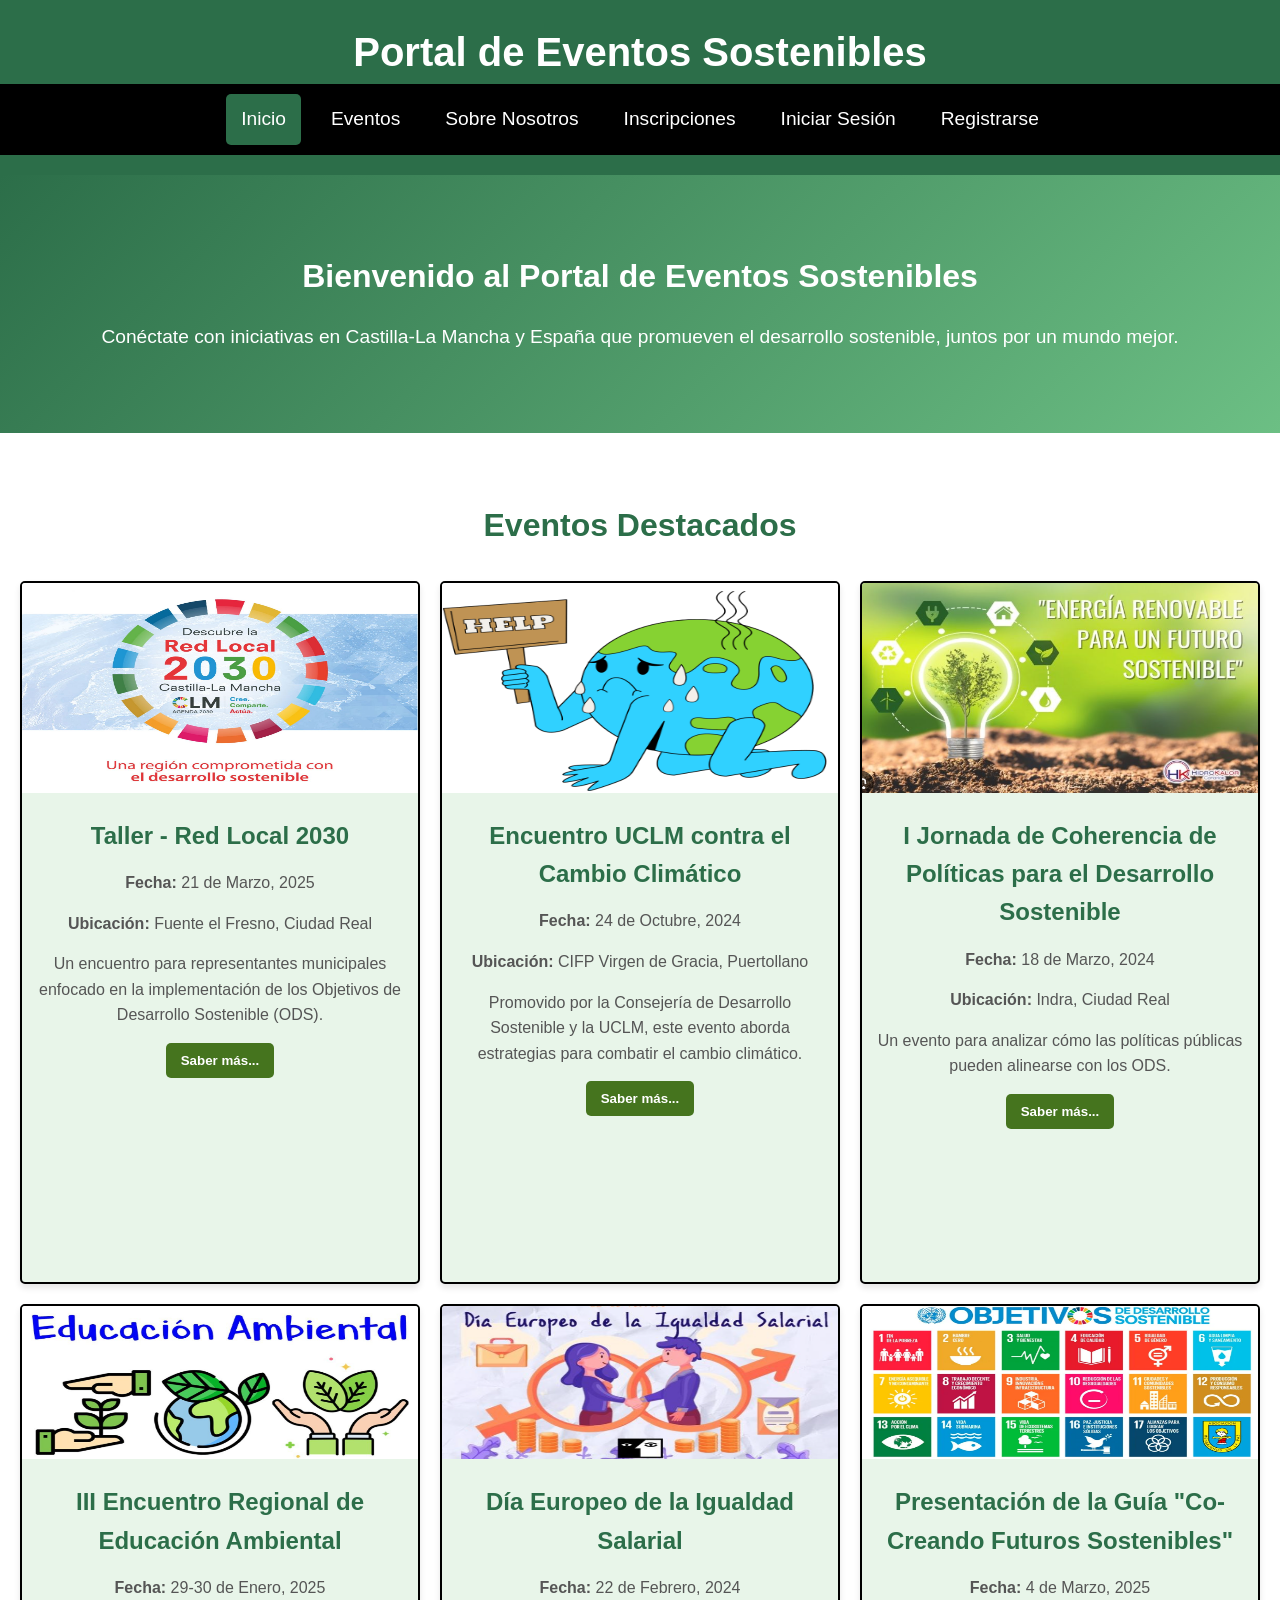
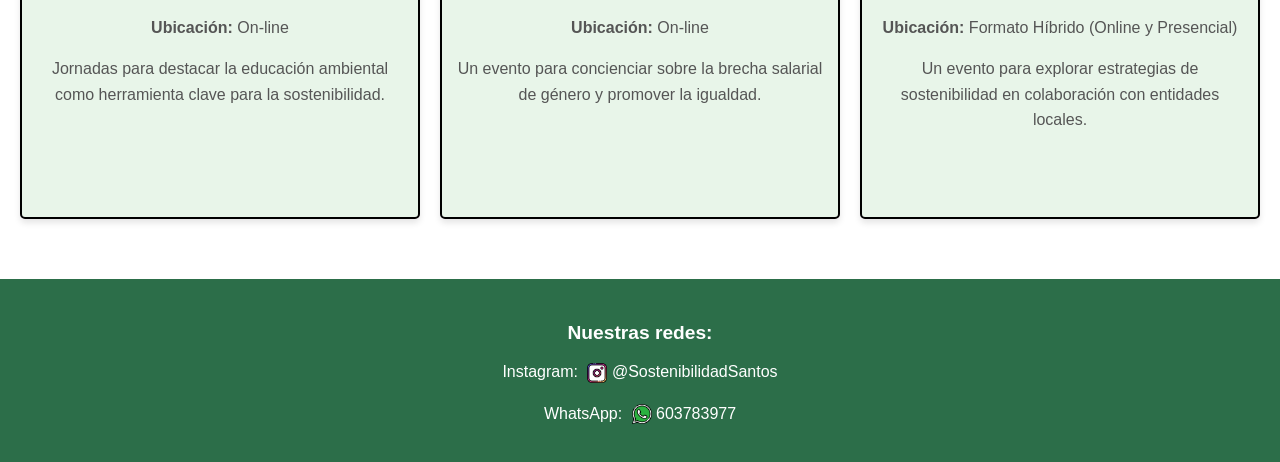
<file: LenguajeMarcas/index.html>
<!DOCTYPE html>
<html lang="es">
<head>
    <meta charset="UTF-8">
    <meta name="viewport" content="width=device-width, initial-scale=1.0">
    <title>Portal de Eventos Sostenibles | Inicio</title>
    <link rel="stylesheet" href="css/style.css">
    <link rel="icon" href="img/ODS.png">
</head>
<body>
    <!-- Cabecera -->
    <header>
        <h1>Portal de Eventos Sostenibles</h1>
        <nav>
            <a class="actual-position" href="index.html">Inicio</a>
            <div class="menu-desplegable">
                <a href="html/eventos.html">Eventos</a>
                <div class="submenu">
                    <a href="html/actividades.html">Actividades</a>
                    <a href="html/talleres.html">Talleres</a>
                    <a href="html/conferencias.html">Conferencias</a>
                </div>
            </div>
            <a href="html/sobrenosotros.html">Sobre Nosotros</a>
            <a href="html/inscripciones.html">Inscripciones</a>
            <a href="html/login.html">Iniciar Sesión</a>
            <a href="html/registro.html">Registrarse</a>
        </nav>
        
    </header>

    <!-- Contenido Principal -->
    <main>
        <!-- Sección de Bienvenida -->
        <section class="bienvenida">
            <h2>Bienvenido al Portal de Eventos Sostenibles</h2>
            <p>Conéctate con iniciativas en Castilla-La Mancha y España que promueven el desarrollo sostenible, juntos por un mundo mejor.</p>
        </section>

        <!-- Carrusel de Eventos Destacados -->
        <section class="carrusel">
            <h2>Eventos Destacados</h2>
            <div class="carrusel-container">
                <!-- Tarjeta 1 -->
                <div class="tarjeta">
                    <img src="img/RedLocal.jpg" alt="Evento Red Local sobre sostenibilidad">
                    <h3>Taller - Red Local 2030</h3>
                    <p><strong>Fecha:</strong> 21 de Marzo, 2025</p>
                    <p><strong>Ubicación:</strong> Fuente el Fresno, Ciudad Real</p>
                    <p>Un encuentro para representantes municipales enfocado en la implementación de los Objetivos de Desarrollo Sostenible (ODS).</p>
                    <button><a href="html/detalle-redlocal.html">Saber más...</a></button>
                </div>

                <!-- Tarjeta 2 -->
                <div class="tarjeta">
                    <img src="img/CambioClimatico.png" alt="Evento sobre cambio climático en Puertollano">
                    <h3>Encuentro UCLM contra el Cambio Climático</h3>
                    <p><strong>Fecha:</strong> 24 de Octubre, 2024</p>
                    <p><strong>Ubicación:</strong> CIFP Virgen de Gracia, Puertollano</p>
                    <p>Promovido por la Consejería de Desarrollo Sostenible y la UCLM, este evento aborda estrategias para combatir el cambio climático.</p>
                    <button><a href="html/detalle-uclm.html">Saber más...</a></button>
                </div>

                <!-- Tarjeta 3 -->
                <div class="tarjeta">
                    <img src="img/FuturoSostenible.png" alt="Evento sobre políticas públicas sostenibles">
                    <h3>I Jornada de Coherencia de Políticas para el Desarrollo Sostenible</h3>
                    <p><strong>Fecha:</strong> 18 de Marzo, 2024</p>
                    <p><strong>Ubicación:</strong> Indra, Ciudad Real</p>
                    <p>Un evento para analizar cómo las políticas públicas pueden alinearse con los ODS.</p>
                    <button><a href="html/detalle-coherencia.html">Saber más...</a></button>
                </div>

                <!-- Tarjeta 4 -->
                <div class="tarjeta">
                    <img src="img/EducacionAmbiental.png" alt="Evento sobre educación ambiental">
                    <h3>III Encuentro Regional de Educación Ambiental</h3>
                    <p><strong>Fecha:</strong> 29-30 de Enero, 2025</p>
                    <p><strong>Ubicación:</strong> On-line</p>
                    <p>Jornadas para destacar la educación ambiental como herramienta clave para la sostenibilidad.</p>
                </div>

                <!-- Tarjeta 5 -->
                <div class="tarjeta">
                    <img src="img/IgualdadSalarial.png" alt="Evento sobre igualdad salarial">
                    <h3>Día Europeo de la Igualdad Salarial</h3>
                    <p><strong>Fecha:</strong> 22 de Febrero, 2024</p>
                    <p><strong>Ubicación:</strong> On-line</p>
                    <p>Un evento para concienciar sobre la brecha salarial de género y promover la igualdad.</p>
                </div>

                <!-- Tarjeta 6 -->
                <div class="tarjeta">
                    <img src="img/ODS.png" alt="Evento sobre estrategias sostenibles locales">
                    <h3>Presentación de la Guía "Co-Creando Futuros Sostenibles"</h3>
                    <p><strong>Fecha:</strong> 4 de Marzo, 2025</p>
                    <p><strong>Ubicación:</strong> Formato Híbrido (Online y Presencial)</p>
                    <p>Un evento para explorar estrategias de sostenibilidad en colaboración con entidades locales.</p>
                </div>
            </div>
        </section>
    </main>

    <!-- Pie de Página -->
    <footer>
        <h3>Nuestras redes:</h3>
        <div>
            <!-- Instagram -->
                Instagram: <img src="img/LogoInstagram.jpeg" alt="Logo de Instagram" style="width:20px; height:20px;"> @SostenibilidadSantos
            </a>
        </div>
        <div>
            <!-- WhatsApp -->
            <p>WhatsApp: <img src="img/LogoWhatsAap.png" alt="Logo de WhatsApp" style="width:20px; height:20px;"> 603783977</p>
        </div>
    </footer>
</body>
</html>
</file>
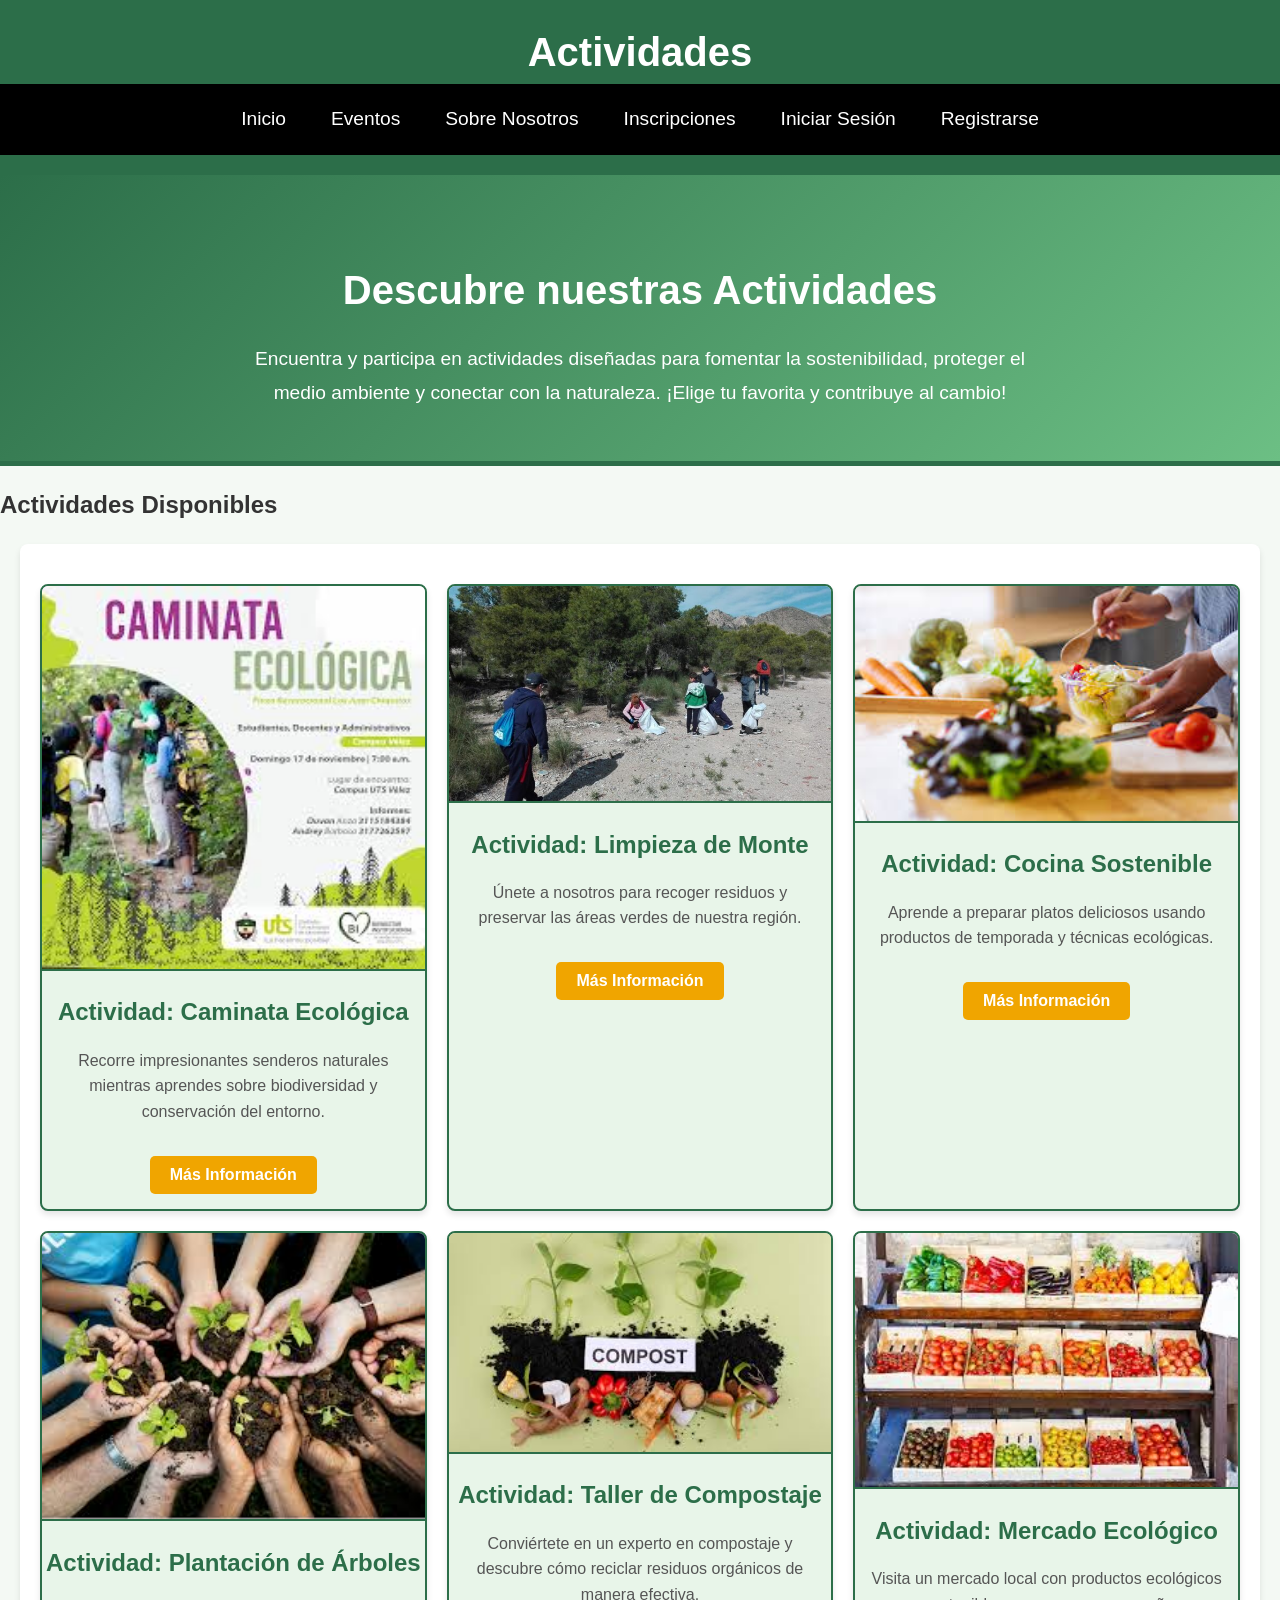
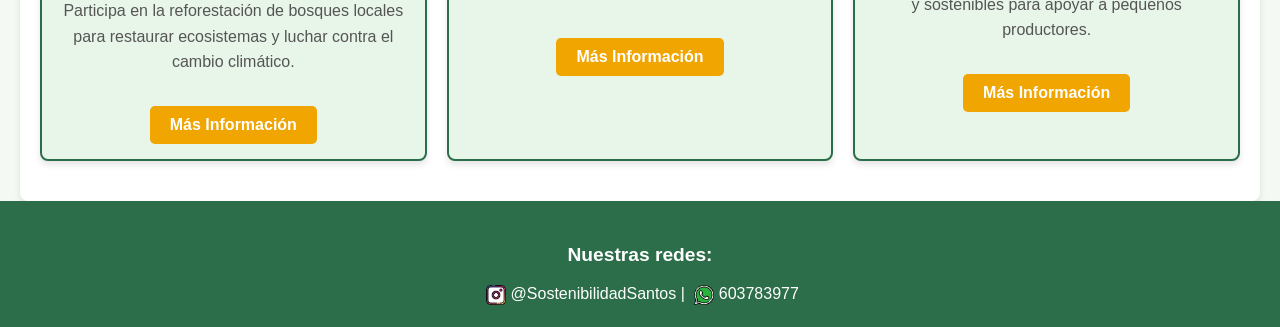
<file: LenguajeMarcas/html/actividades.html>
<!DOCTYPE html>
<html lang="es">
<head>
    <meta charset="UTF-8">
    <meta name="viewport" content="width=device-width, initial-scale=1.0">
    <title>Portal de Eventos Sostenibles | Actividades</title>
    <link rel="stylesheet" href="../css/style.css">
    <link rel="stylesheet" href="../css/actividades.css">
    <link rel="icon" href="../img/ODS.png">
</head>
<body>
    <!-- Cabecera -->
    <header>
        <h1>Actividades</h1>
        <nav>
            <a href="../index.html">Inicio</a>
            <div class="menu-desplegable">
                <a href="eventos.html">Eventos</a>
                <div class="submenu">
                    <a class="actual-position" href="actividades.html">Actividades</a>
                    <a href="talleres.html">Talleres</a>
                    <a href="conferencias.html">Conferencias</a>
                </div>
            </div>
            <a href="sobrenosotros.html">Sobre Nosotros</a>
            <a href="inscripciones.html">Inscripciones</a>
            <a href="login.html">Iniciar Sesión</a>
            <a href="registro.html">Registrarse</a>
        </nav>
    </header>

    <!-- Contenido Principal -->
    <main>
        <section class="intro-actividades">
            <h2>Descubre nuestras Actividades</h2>
            <p>Encuentra y participa en actividades diseñadas para fomentar la sostenibilidad, proteger el medio ambiente y conectar con la naturaleza. ¡Elige tu favorita y contribuye al cambio!</p>
        </section>
        <h2>Actividades Disponibles</h2>
        <!-- Listado de Actividades -->
        <section class="listado-actividades">
            <!-- Actividad 1 -->
            <div class="actividad">
                <img src="../img/CaminataEcologica.jpg" alt="Caminata ecológica por un bosque">
                <h3>Actividad: Caminata Ecológica</h3>
                <p>Recorre impresionantes senderos naturales mientras aprendes sobre biodiversidad y conservación del entorno.</p>
                <button><a href="detalle-caminata.html">Más Información</a></button>
            </div>

            <!-- Actividad 2 -->
            <div class="actividad">
                <img src="../img/LimpiezaMonte.jpg" alt="Grupo limpiando un monte">
                <h3>Actividad: Limpieza de Monte</h3>
                <p>Únete a nosotros para recoger residuos y preservar las áreas verdes de nuestra región.</p>
                <button><a href="detalle-limpieza-monte.html">Más Información</a></button>
            </div>

            <!-- Actividad 3 -->
            <div class="actividad">
                <img src="../img/CocinaSostenible.jpg" alt="Participantes cocinando en un taller">
                <h3>Actividad: Cocina Sostenible</h3>
                <p>Aprende a preparar platos deliciosos usando productos de temporada y técnicas ecológicas.</p>
                <button><a href="detalle-cocina-sostenible.html">Más Información</a></button>
            </div>

            <!-- Actividad 4 -->
            <div class="actividad">
                <img src="../img/PlantacionArboles.jpg" alt="Personas plantando árboles">
                <h3>Actividad: Plantación de Árboles</h3>
                <p>Participa en la reforestación de bosques locales para restaurar ecosistemas y luchar contra el cambio climático.</p>
                <button><a href="detalle-plantacion.html">Más Información</a></button>
            </div>

            <!-- Actividad 5 -->
            <div class="actividad">
                <img src="../img/Compostaje.jpg" alt="Aprendiendo sobre compostaje">
                <h3>Actividad: Taller de Compostaje</h3>
                <p>Conviértete en un experto en compostaje y descubre cómo reciclar residuos orgánicos de manera efectiva.</p>
                <button><a href="detalle-compostaje.html">Más Información</a></button>
            </div>

            <!-- Actividad 6 -->
            <div class="actividad">
                <img src="../img/MercadoEcologico.jpg" alt="Vista de un mercado ecológico">
                <h3>Actividad: Mercado Ecológico</h3>
                <p>Visita un mercado local con productos ecológicos y sostenibles para apoyar a pequeños productores.</p>
                <button><a href="detalle-mercado-ecologico.html">Más Información</a></button>
            </div>
        </section>
    </main>

    <!-- Pie de Página -->
    <footer>
        <h3>Nuestras redes:</h3> 
        <img src="../img/LogoInstagram.jpeg" alt="Logo de Instagram" style="width:20px; height:20px;"> @SostenibilidadSantos |
        <img src="../img/LogoWhatsAap.png" alt="Logo de WhatsApp" style="width:20px; height:20px;"> 603783977
    </footer>
</body>
</html>
</file>
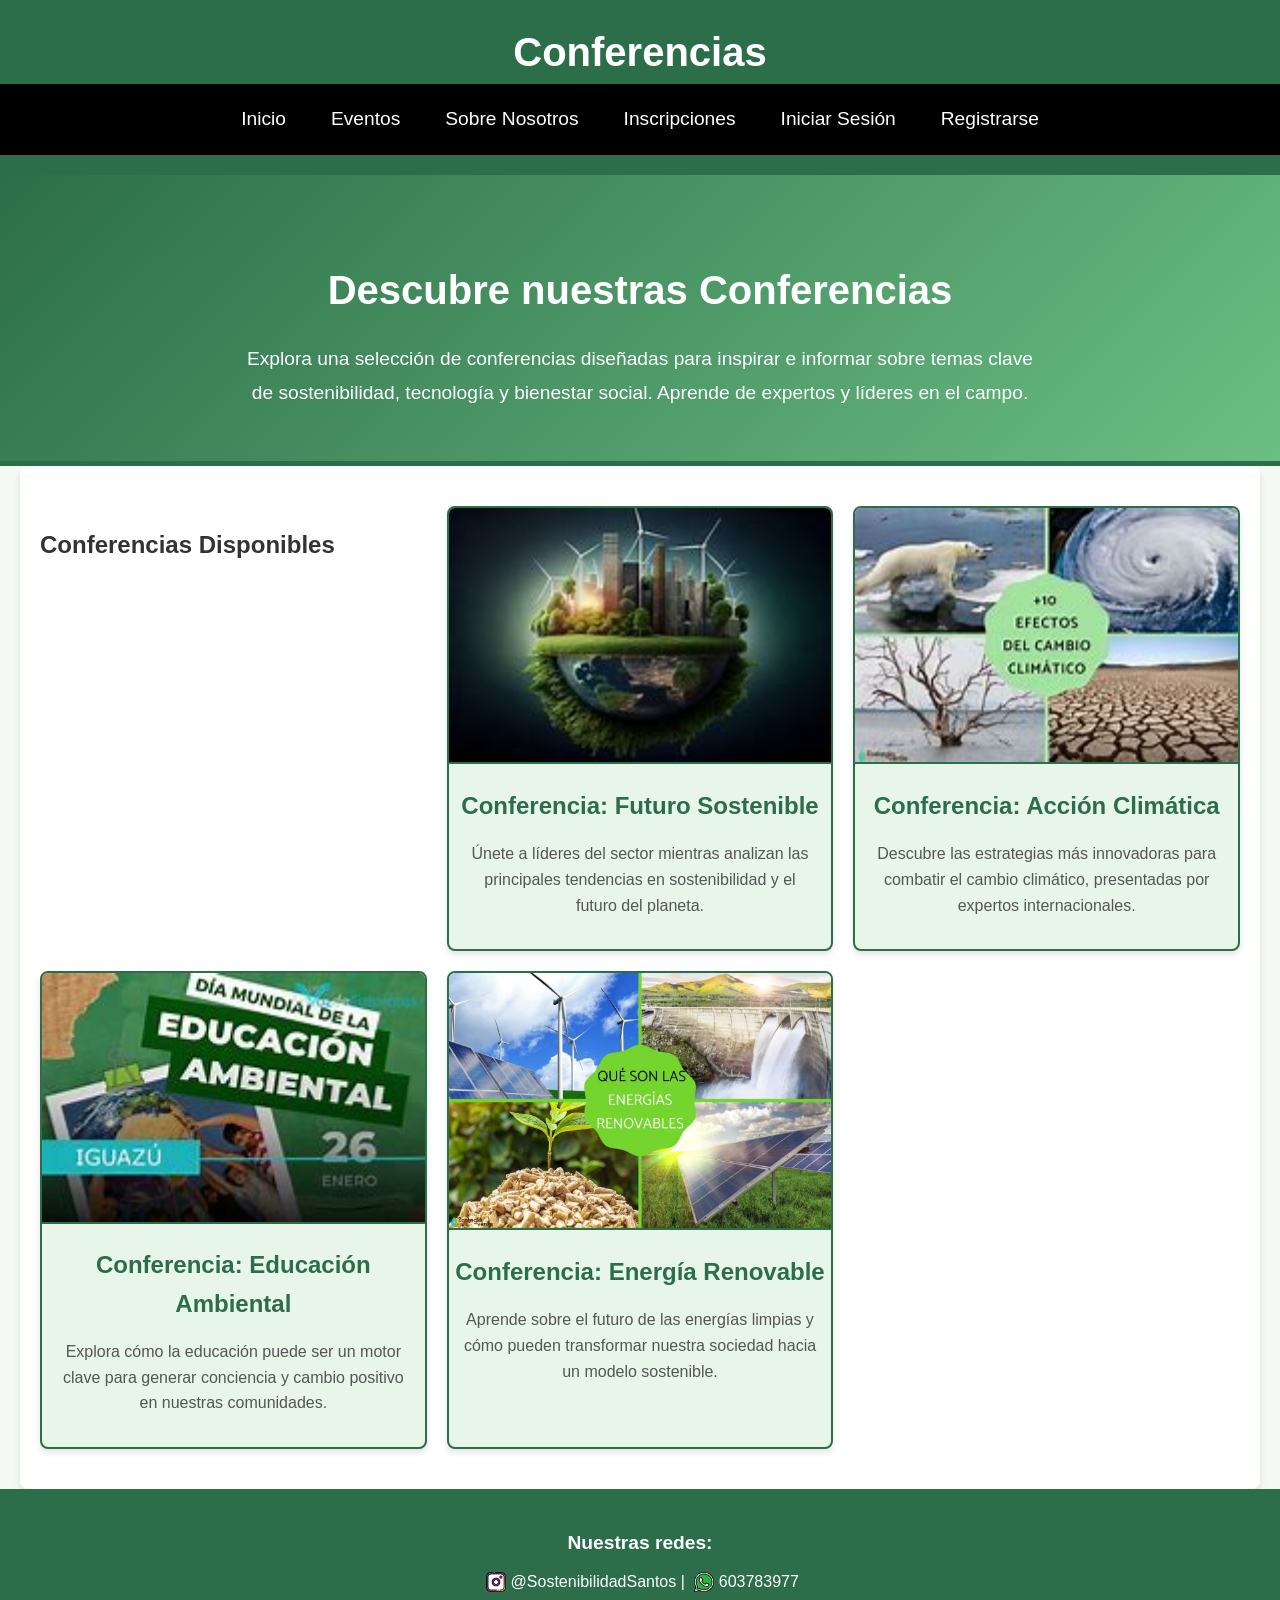
<file: LenguajeMarcas/html/conferencias.html>
<!DOCTYPE html>
<html lang="es">
<head>
    <meta charset="UTF-8">
    <meta name="viewport" content="width=device-width, initial-scale=1.0">
    <title>Portal de Eventos Sostenibles | Conferencias</title>
    <link rel="stylesheet" href="../css/style.css"> <!-- Estilos comunes -->
    <link rel="stylesheet" href="../css/conferencias.css"> <!-- Estilos específicos -->
    <link rel="icon" href="../img/ODS.png">
</head>
<body>
    <!-- Cabecera -->
    <header>
        <h1>Conferencias</h1>
        <nav>
            <a href="../index.html">Inicio</a>
            <div class="menu-desplegable">
                <a href="eventos.html">Eventos</a>
                <div class="submenu">
                    <a href="actividades.html">Actividades</a>
                    <a href="talleres.html">Talleres</a>
                    <a class="actual-position" href="conferencias.html">Conferencias</a>
                </div>
            </div>
            <a href="sobrenosotros.html">Sobre Nosotros</a>
            <a href="inscripciones.html">Inscripciones</a>
            <a href="login.html">Iniciar Sesión</a>
            <a href="registro.html">Registrarse</a>
        </nav>
    </header>

    <!-- Contenido Principal -->
    <main>
        <section class="intro-conferencias">
            <h2>Descubre nuestras Conferencias</h2>
            <p>Explora una selección de conferencias diseñadas para inspirar e informar sobre temas clave de sostenibilidad, tecnología y bienestar social. Aprende de expertos y líderes en el campo.</p>
        </section>

        <!-- Listado de Conferencias -->
        <section class="listado-conferencias">
            <h2>Conferencias Disponibles</h2>

            <!-- Conferencia 1 -->
            <div class="conferencia">
                <img src="../img/FuturoSostenible2.jpg" alt="Expertos hablando sobre el futuro sostenible">
                <h3>Conferencia: Futuro Sostenible</h3>
                <p>Únete a líderes del sector mientras analizan las principales tendencias en sostenibilidad y el futuro del planeta.</p>
            </div>

            <!-- Conferencia 2 -->
            <div class="conferencia">
                <img src="../img/CambioClimatico.jpg" alt="Panelistas debatiendo estrategias contra el cambio climático">
                <h3>Conferencia: Acción Climática</h3>
                <p>Descubre las estrategias más innovadoras para combatir el cambio climático, presentadas por expertos internacionales.</p>
            </div>

            <!-- Conferencia 3 -->
            <div class="conferencia">
                <img src="../img/EducacionAmbiental.jpg" alt="Educadores en una conferencia sobre sostenibilidad">
                <h3>Conferencia: Educación Ambiental</h3>
                <p>Explora cómo la educación puede ser un motor clave para generar conciencia y cambio positivo en nuestras comunidades.</p>
            </div>

            <!-- Conferencia 4 -->
            <div class="conferencia">
                <img src="../img/EnergiaRenovables.jpg" alt="Exposición sobre tecnologías limpias">
                <h3>Conferencia: Energía Renovable</h3>
                <p>Aprende sobre el futuro de las energías limpias y cómo pueden transformar nuestra sociedad hacia un modelo sostenible.</p>
            </div>
        </section>
    </main>

    <!-- Pie de Página -->
    <footer>
        <h3>Nuestras redes:</h3> 
        <img src="../img/LogoInstagram.jpeg" alt="Logo de Instagram" style="width:20px; height:20px;"> @SostenibilidadSantos |
        <img src="../img/LogoWhatsAap.png" alt="Logo de WhatsApp" style="width:20px; height:20px;"> 603783977
    </footer>
</body>
</html>
</file>
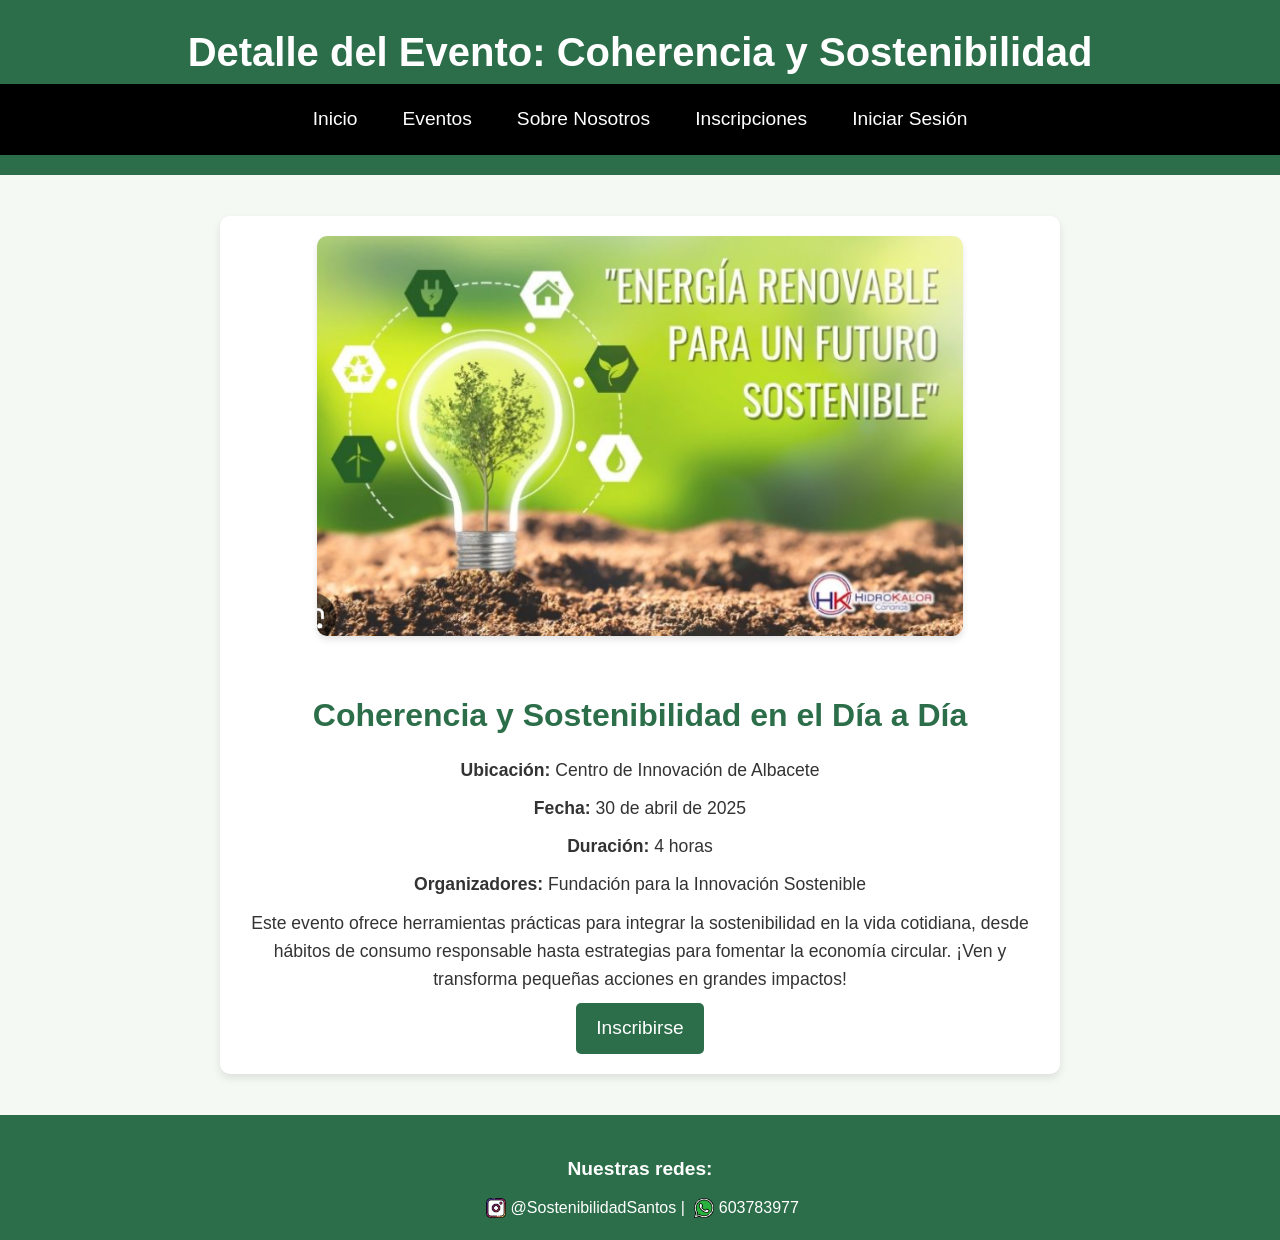
<file: LenguajeMarcas/html/detalle-coherencia.html>
<!DOCTYPE html>
<html lang="es">
<head>
    <meta charset="UTF-8">
    <meta name="viewport" content="width=device-width, initial-scale=1.0">
    <title>Detalle Coherencia | Portal de Eventos Sostenibles</title>
    <link rel="stylesheet" href="../css/style.css"> <!-- Estilos globales -->
    <link rel="stylesheet" href="../css/detalles.css"> <!-- Estilos específicos -->
    <link rel="icon" href="../img/ODS.png"> <!-- Ícono del portal -->
</head>
<body>
    <!-- Cabecera -->
    <header>
        <h1>Detalle del Evento: Coherencia y Sostenibilidad</h1>
        <nav>
            <a href="../index.html">Inicio</a>
            <div class="menu-desplegable">
                <a href="eventos.html">Eventos</a>
                <div class="submenu">
                    <a href="actividades.html">Actividades</a>
                    <a href="talleres.html">Talleres</a>
                    <a href="conferencias.html">Conferencias</a>
                </div>
            </div>
            <a href="sobrenosotros.html">Sobre Nosotros</a>
            <a href="inscripciones.html">Inscripciones</a>
            <a href="login.html">Iniciar Sesión</a>
        </nav>
    </header>

    <!-- Contenido Principal -->
    <main class="main-detalle">
        <section class="detalle-evento">
            <img src="../img/FuturoSostenible.png" alt="Imagen del evento Coherencia y Sostenibilidad" class="evento-imagen">
            <h2>Coherencia y Sostenibilidad en el Día a Día</h2>
            <p><strong>Ubicación:</strong> Centro de Innovación de Albacete</p>
            <p><strong>Fecha:</strong> 30 de abril de 2025</p>
            <p><strong>Duración:</strong> 4 horas</p>
            <p><strong>Organizadores:</strong> Fundación para la Innovación Sostenible</p>
            <p>
                Este evento ofrece herramientas prácticas para integrar la sostenibilidad en la vida cotidiana, 
                desde hábitos de consumo responsable hasta estrategias para fomentar la economía circular. 
                ¡Ven y transforma pequeñas acciones en grandes impactos!
            </p>
            <a href="inscripciones.html" class="cta-button">Inscribirse</a>
        </section>
    </main>

    <!-- Pie de Página -->
    <footer>
        <h3>Nuestras redes:</h3>
        <img src="../img/LogoInstagram.jpeg" alt="Logo de Instagram" style="width:20px; height:20px;"> @SostenibilidadSantos |
        <img src="../img/LogoWhatsAap.png" alt="Logo de WhatsApp" style="width:20px; height:20px;"> 603783977
    </footer>
</body>
</html>
</file>
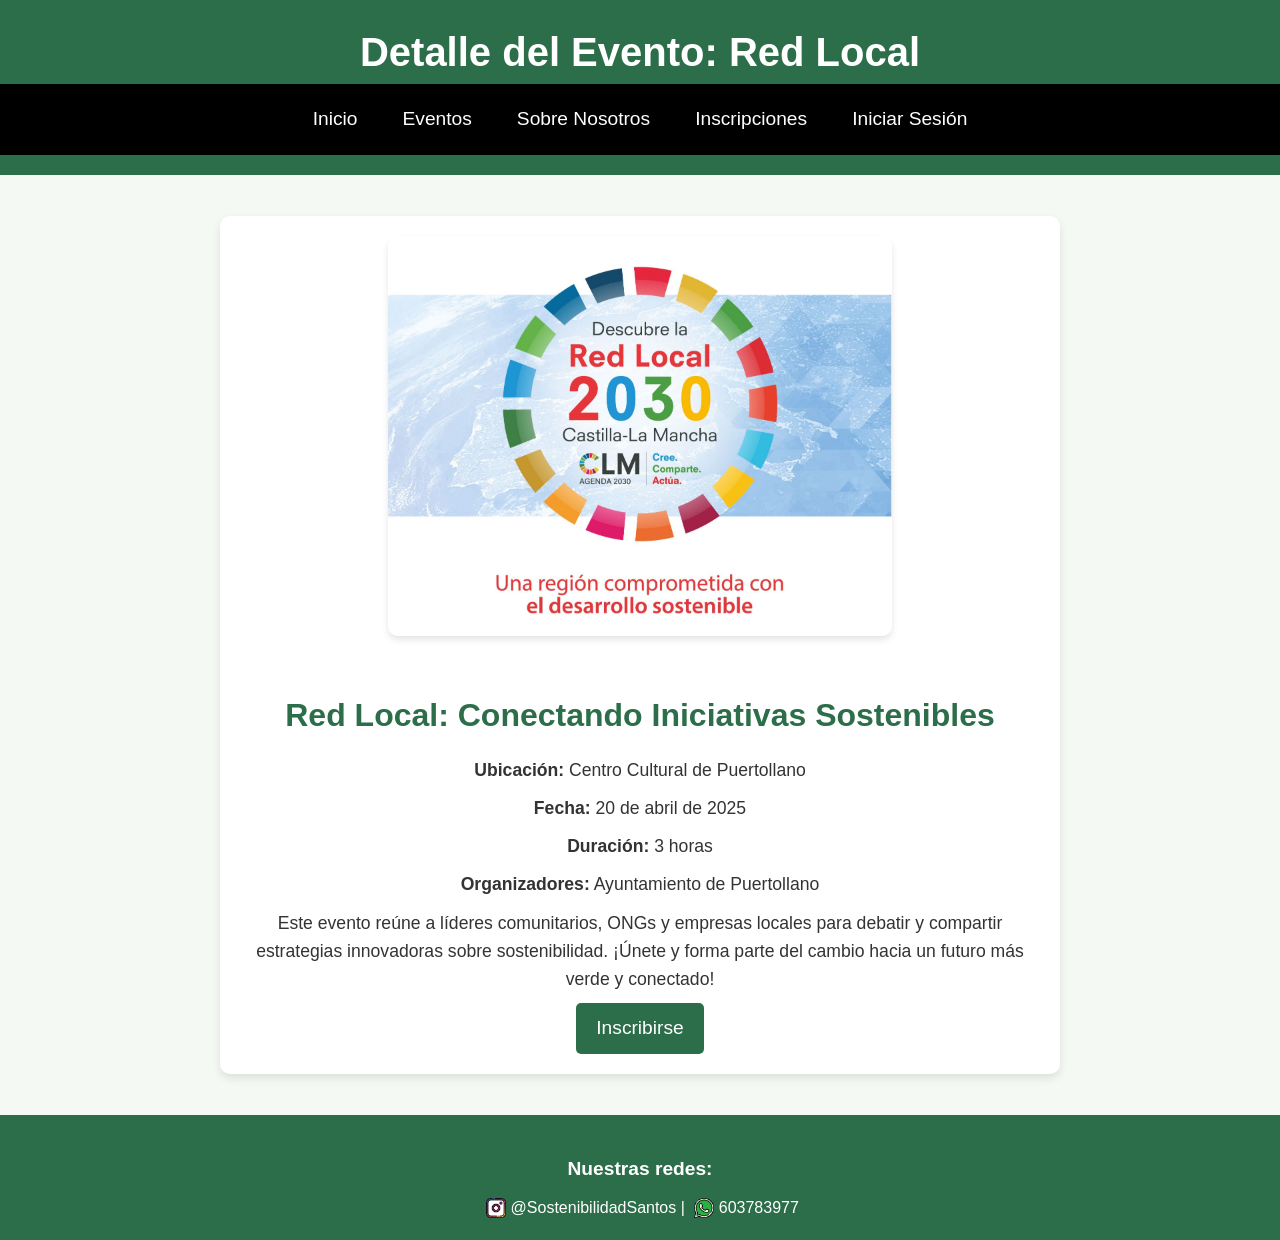
<file: LenguajeMarcas/html/detalle-redlocal.html>
<!DOCTYPE html>
<html lang="es">
<head>
    <meta charset="UTF-8">
    <meta name="viewport" content="width=device-width, initial-scale=1.0">
    <title>Detalle Red Local | Portal de Eventos Sostenibles</title>
    <link rel="stylesheet" href="../css/style.css"> <!-- Estilos globales -->
    <link rel="stylesheet" href="../css/detalles.css"> <!-- Estilos específicos -->
    <link rel="icon" href="../img/ODS.png"> <!-- Ícono del portal -->
</head>
<body>
    <!-- Cabecera -->
    <header>
        <h1>Detalle del Evento: Red Local</h1>
        <nav>
            <a href="../index.html">Inicio</a>
            <div class="menu-desplegable">
                <a href="eventos.html">Eventos</a>
                <div class="submenu">
                    <a href="actividades.html">Actividades</a>
                    <a href="talleres.html">Talleres</a>
                    <a href="conferencias.html">Conferencias</a>
                </div>
            </div>
            <a href="sobrenosotros.html">Sobre Nosotros</a>
            <a href="inscripciones.html">Inscripciones</a>
            <a href="login.html">Iniciar Sesión</a>
        </nav>
    </header>

    <!-- Contenido Principal -->
    <main class="main-detalle">
        <section class="detalle-evento">
            <img src="../img/RedLocal.jpg" alt="Imagen del evento Red Local" class="evento-imagen">
            <h2>Red Local: Conectando Iniciativas Sostenibles</h2>
            <p><strong>Ubicación:</strong> Centro Cultural de Puertollano</p>
            <p><strong>Fecha:</strong> 20 de abril de 2025</p>
            <p><strong>Duración:</strong> 3 horas</p>
            <p><strong>Organizadores:</strong> Ayuntamiento de Puertollano</p>
            <p>
                Este evento reúne a líderes comunitarios, ONGs y empresas locales para debatir
                y compartir estrategias innovadoras sobre sostenibilidad. ¡Únete y forma parte
                del cambio hacia un futuro más verde y conectado!
            </p>
            <a href="inscripciones.html" class="cta-button">Inscribirse</a>
        </section>
    </main>

    <!-- Pie de Página -->
    <footer>
        <h3>Nuestras redes:</h3>
        <img src="../img/LogoInstagram.jpeg" alt="Logo de Instagram" style="width:20px; height:20px;"> @SostenibilidadSantos |
        <img src="../img/LogoWhatsAap.png" alt="Logo de WhatsApp" style="width:20px; height:20px;"> 603783977
    </footer>
</body>
</html>
</file>
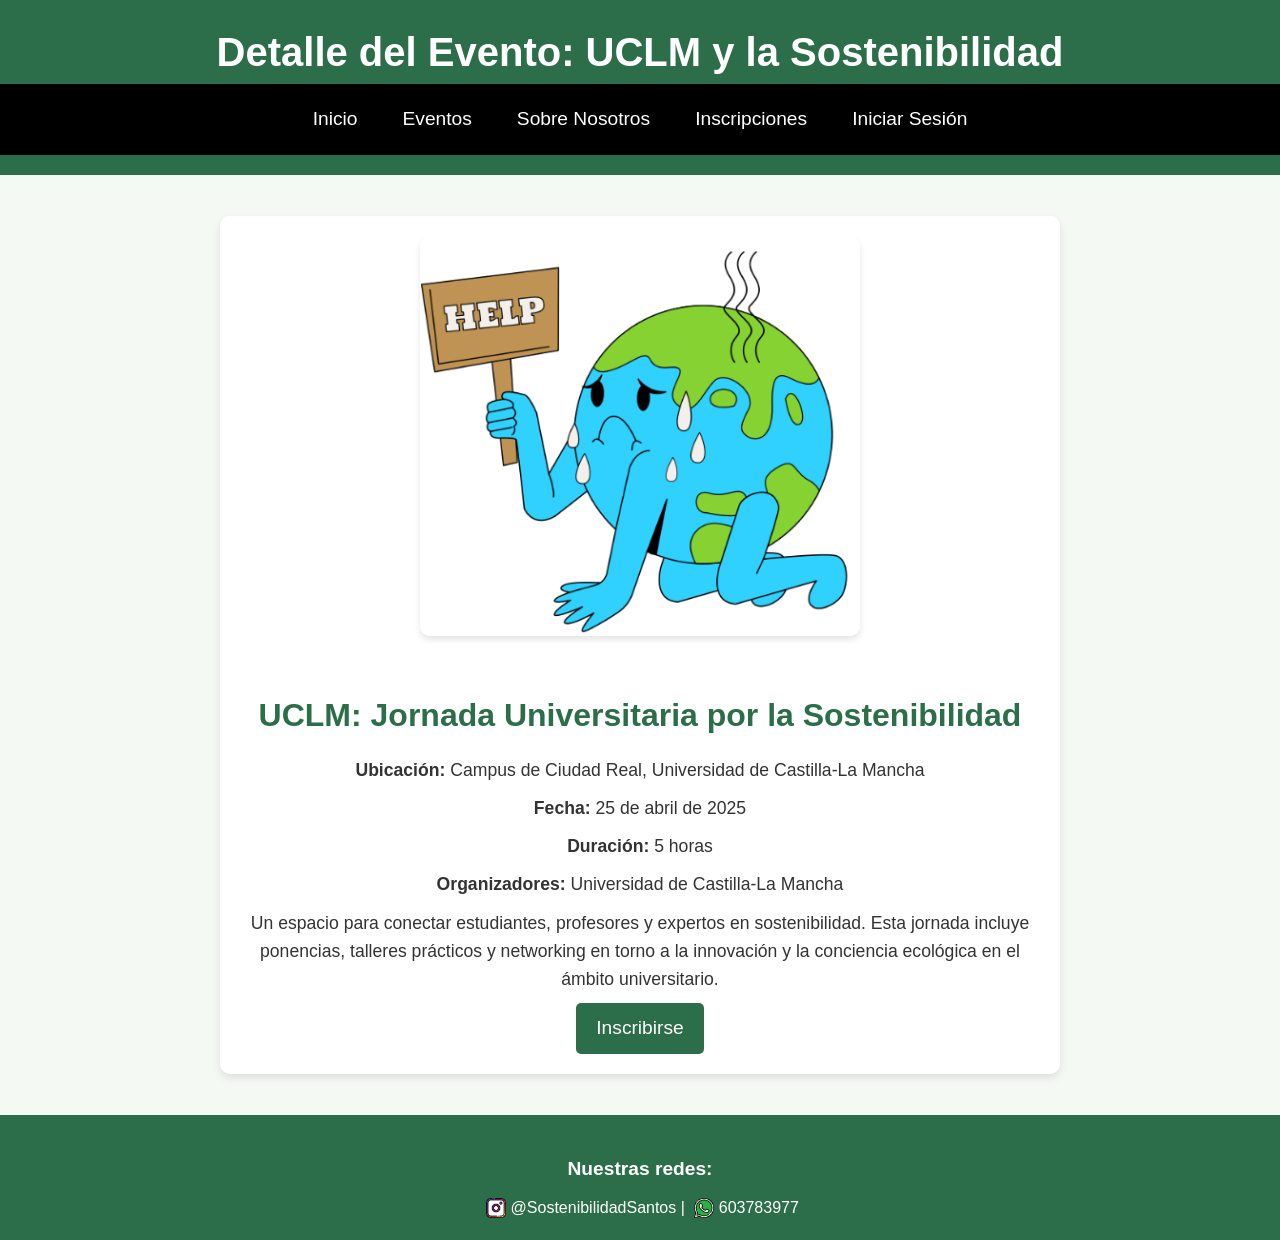
<file: LenguajeMarcas/html/detalle-uclm.html>
<!DOCTYPE html>
<html lang="es">
<head>
    <meta charset="UTF-8">
    <meta name="viewport" content="width=device-width, initial-scale=1.0">
    <title>Detalle UCLM | Portal de Eventos Sostenibles</title>
    <link rel="stylesheet" href="../css/style.css"> <!-- Estilos globales -->
    <link rel="stylesheet" href="../css/detalles.css"> <!-- Estilos específicos -->
    <link rel="icon" href="../img/ODS.png"> <!-- Ícono del portal -->
</head>
<body>
    <!-- Cabecera -->
    <header>
        <h1>Detalle del Evento: UCLM y la Sostenibilidad</h1>
        <nav>
            <a href="../index.html">Inicio</a>
            <div class="menu-desplegable">
                <a href="eventos.html">Eventos</a>
                <div class="submenu">
                    <a href="actividades.html">Actividades</a>
                    <a href="talleres.html">Talleres</a>
                    <a href="conferencias.html">Conferencias</a>
                </div>
            </div>
            <a href="sobrenosotros.html">Sobre Nosotros</a>
            <a href="inscripciones.html">Inscripciones</a>
            <a href="login.html">Iniciar Sesión</a>
        </nav>
    </header>

    <!-- Contenido Principal -->
    <main class="main-detalle">
        <section class="detalle-evento">
            <img src="../img/CambioClimatico.png" alt="Imagen del evento UCLM" class="evento-imagen">
            <h2>UCLM: Jornada Universitaria por la Sostenibilidad</h2>
            <p><strong>Ubicación:</strong> Campus de Ciudad Real, Universidad de Castilla-La Mancha</p>
            <p><strong>Fecha:</strong> 25 de abril de 2025</p>
            <p><strong>Duración:</strong> 5 horas</p>
            <p><strong>Organizadores:</strong> Universidad de Castilla-La Mancha</p>
            <p>
                Un espacio para conectar estudiantes, profesores y expertos en sostenibilidad. 
                Esta jornada incluye ponencias, talleres prácticos y networking en torno a la 
                innovación y la conciencia ecológica en el ámbito universitario.
            </p>
            <a href="inscripciones.html" class="cta-button">Inscribirse</a>
        </section>
    </main>

    <!-- Pie de Página -->
    <footer>
        <h3>Nuestras redes:</h3>
        <img src="../img/LogoInstagram.jpeg" alt="Logo de Instagram" style="width:20px; height:20px;"> @SostenibilidadSantos |
        <img src="../img/LogoWhatsAap.png" alt="Logo de WhatsApp" style="width:20px; height:20px;"> 603783977
    </footer>
</body>
</html>
</file>
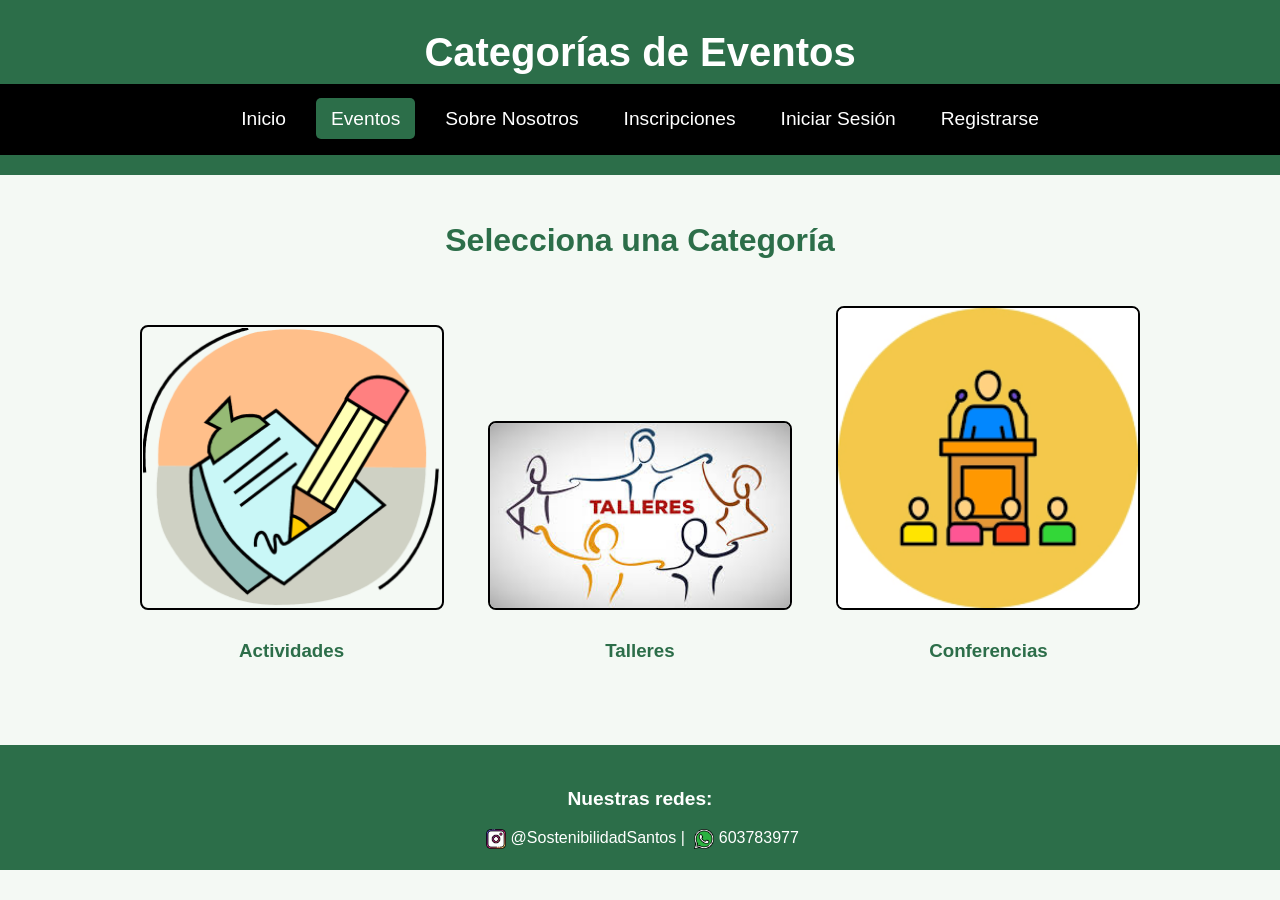
<file: LenguajeMarcas/html/eventos.html>
<!DOCTYPE html>
<html lang="es">
<head>
    <meta charset="UTF-8">
    <meta name="viewport" content="width=device-width, initial-scale=1.0">
    <title>Portal de Eventos Sostenibles | Categorías</title>
    <link rel="stylesheet" href="../css/style.css">
    <link rel="stylesheet" href="../css/eventos.css">
    <link rel="icon" href="../img/ODS.png">
</head>
<body>
    <!-- Cabecera -->
    <header>
        <h1>Categorías de Eventos</h1>
        <nav>
            <a href="../index.html">Inicio</a>
            <div class="menu-desplegable">
                <a class="actual-position" href="eventos.html">Eventos</a>
                <div class="submenu">
                    <a href="actividades.html">Actividades</a>
                    <a href="talleres.html">Talleres</a>
                    <a href="conferencias.html">Conferencias</a>
                </div>
            </div>
            <a href="sobrenosotros.html">Sobre Nosotros</a>
            <a href="inscripciones.html">Inscripciones</a>
            <a href="login.html">Iniciar Sesión</a>
            <a href="registro.html">Registrarse</a>
        </nav>
        
    </header>

    <!-- Contenido Principal -->
    <main>
        <section class="categorias-eventos">
            <h2>Selecciona una Categoría</h2>
            <div class="categoria">
                <!-- Imagen Actividades -->
                <a href="actividades.html">
                    <img src="../img/actividades.png" alt="Imagen de Actividades" class="categoria-img">
                    <h3>Actividades</h3>
                </a>
            </div>
            <div class="categoria">
                <!-- Imagen Talleres -->
                <a href="talleres.html">
                    <img src="../img/talleres.png" alt="Imagen de Talleres" class="categoria-img">
                    <h3>Talleres</h3>
                </a>
            </div>
            <div class="categoria">
                <!-- Imagen Conferencias -->
                <a href="conferencias.html">
                    <img src="../img/conferencia.png" alt="Imagen de Conferencias" class="categoria-img">
                    <h3>Conferencias</h3>
                </a>
            </div>
        </section>
    </main>

    <!-- Pie de Página -->
    <footer>
        <h3>Nuestras redes:</h3> 
         <img src="../img/LogoInstagram.jpeg" alt="Logo de Instagram" style="width:20px; height:20px;"> @SostenibilidadSantos |
        <img src="../img/LogoWhatsAap.png" alt="Logo de WhatsApp" style="width:20px; height:20px;"> 603783977
    </footer>
</body>
</html>
</file>
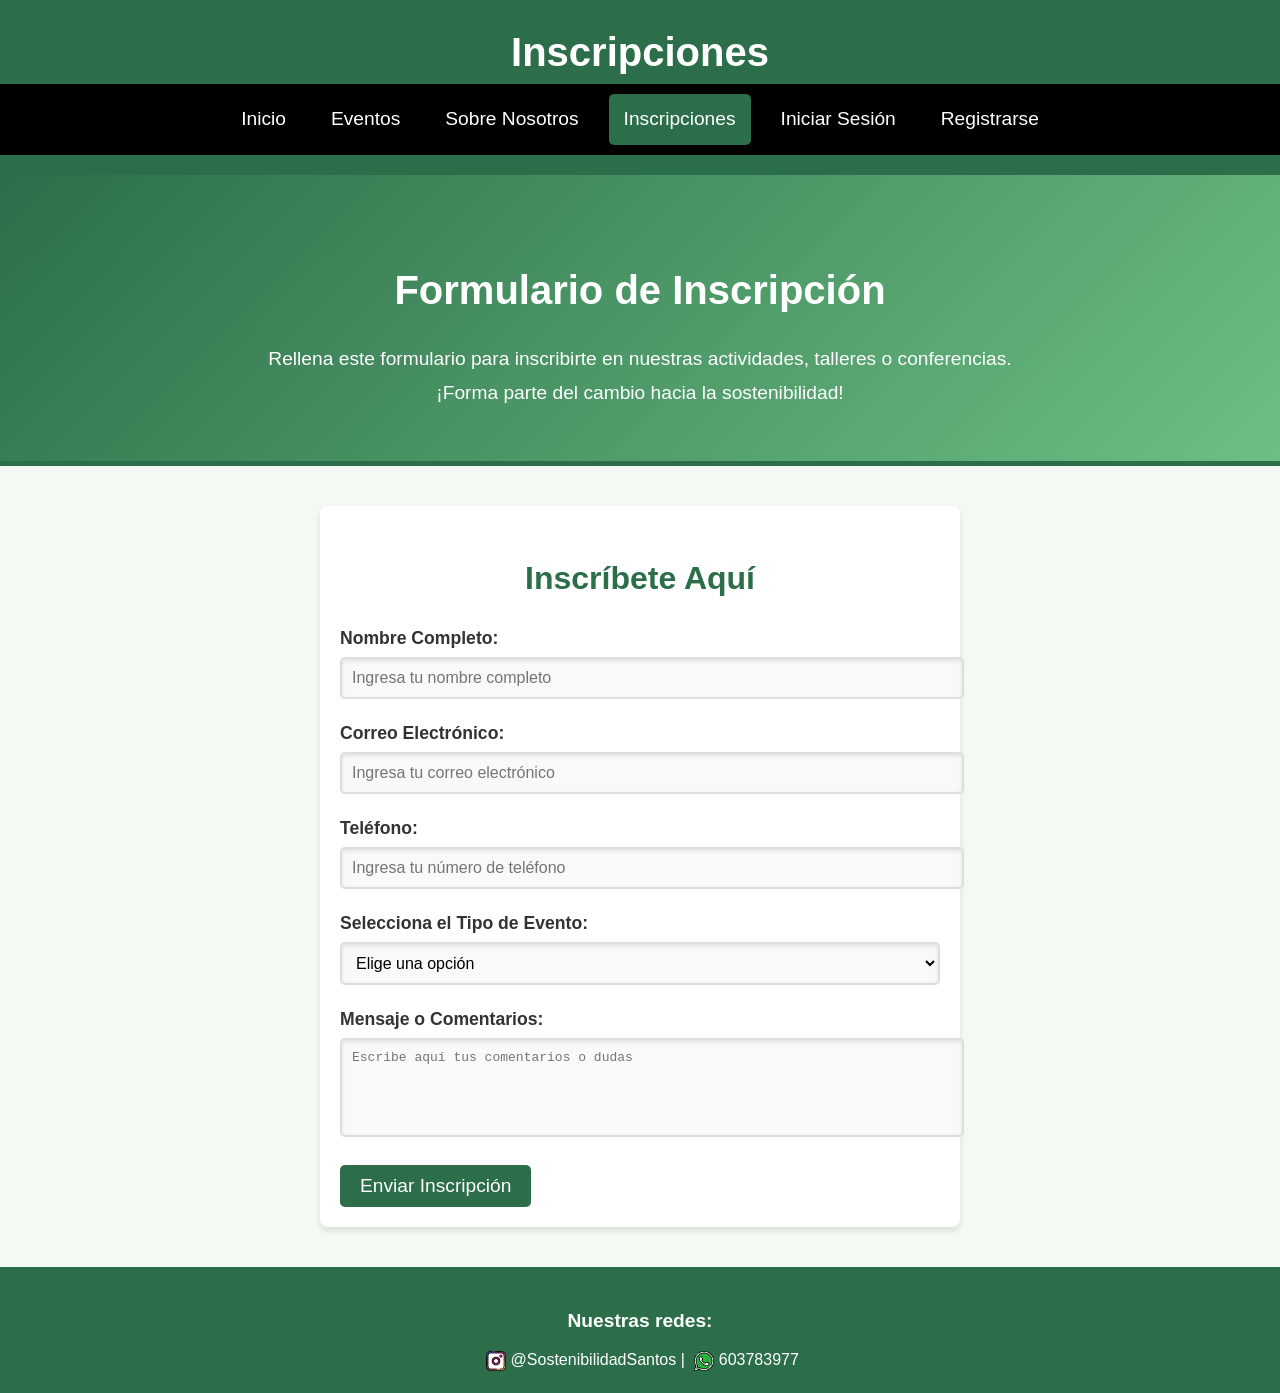
<file: LenguajeMarcas/html/inscripciones.html>
<!DOCTYPE html>
<html lang="es">
<head>
    <meta charset="UTF-8">
    <meta name="viewport" content="width=device-width, initial-scale=1.0">
    <title>Portal de Eventos Sostenibles | Inscripciones</title>
    <link rel="stylesheet" href="../css/style.css"> <!-- Navegación y diseño global -->
    <link rel="stylesheet" href="../css/inscripciones.css"> <!-- Estilos específicos -->
    <link rel="icon" href="../img/ODS.png">
</head>
<body>
    <!-- Cabecera -->
    <header>
        <h1>Inscripciones</h1>
        <nav>
            <a href="../index.html">Inicio</a>
            <div class="menu-desplegable">
                <a href="eventos.html">Eventos</a>
                <div class="submenu">
                    <a href="actividades.html">Actividades</a>
                    <a href="talleres.html">Talleres</a>
                    <a href="conferencias.html">Conferencias</a>
                </div>
            </div>
            <a href="sobrenosotros.html">Sobre Nosotros</a>
            <a class="actual-position" href="inscripciones.html">Inscripciones</a>
            <a href="login.html">Iniciar Sesión</a>
            <a href="registro.html">Registrarse</a>
        </nav>
    </header>

    <!-- Sección Principal -->
    <div class="main-inscripciones">
        <section class="intro-inscripciones">
            <h2>Formulario de Inscripción</h2>
            <p>Rellena este formulario para inscribirte en nuestras actividades, talleres o conferencias. ¡Forma parte del cambio hacia la sostenibilidad!</p>
        </section>
    </div>

    <!-- Sección del Formulario -->
    <section class="formulario-inscripcion">
        <h2>Inscríbete Aquí</h2>
        <form action="procesar-inscripcion.html" method="post">
            <div class="campo">
                <label for="nombre">Nombre Completo:</label>
                <input type="text" id="nombre" name="nombre" required placeholder="Ingresa tu nombre completo">
            </div>

            <div class="campo">
                <label for="correo">Correo Electrónico:</label>
                <input type="email" id="correo" name="correo" required placeholder="Ingresa tu correo electrónico">
            </div>

            <div class="campo">
                <label for="telefono">Teléfono:</label>
                <input type="tel" id="telefono" name="telefono" required placeholder="Ingresa tu número de teléfono">
            </div>

            <div class="campo">
                <label for="evento">Selecciona el Tipo de Evento:</label>
                <select id="evento" name="evento" required>
                    <option value="" disabled selected>Elige una opción</option>
                    <option value="actividades">Actividades</option>
                    <option value="talleres">Talleres</option>
                    <option value="conferencias">Conferencias</option>
                </select>
            </div>

            <div class="campo">
                <label for="mensaje">Mensaje o Comentarios:</label>
                <textarea id="mensaje" name="mensaje" rows="5" placeholder="Escribe aquí tus comentarios o dudas"></textarea>
            </div>

            <div class="campo">
                <button type="submit">Enviar Inscripción</button>
            </div>
        </form>
    </section>

    <!-- Pie de Página -->
    <footer>
        <h3>Nuestras redes:</h3> 
        <img src="../img/LogoInstagram.jpeg" alt="Logo de Instagram" style="width:20px; height:20px;"> @SostenibilidadSantos |
        <img src="../img/LogoWhatsAap.png" alt="Logo de WhatsApp" style="width:20px; height:20px;"> 603783977
    </footer>
</body>
</html>
</file>
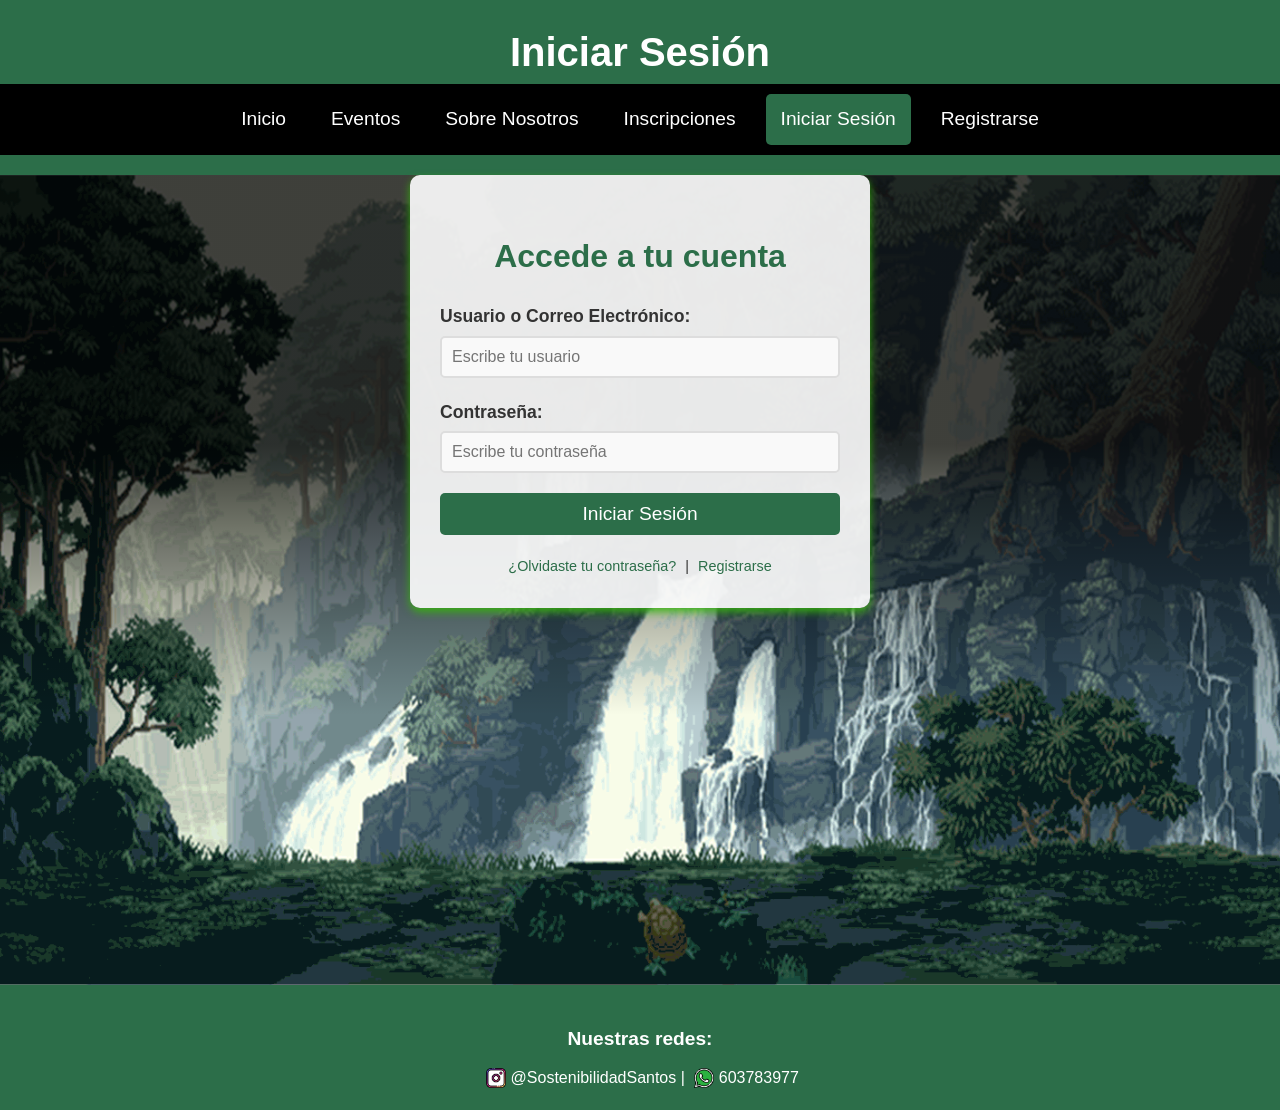
<file: LenguajeMarcas/html/login.html>
<!DOCTYPE html>
<html lang="es">
<head>
    <meta charset="UTF-8">
    <meta name="viewport" content="width=device-width, initial-scale=1.0">
    <title>Iniciar Sesión | Portal de Eventos Sostenibles</title>
    <link rel="stylesheet" href="../css/style.css"> <!-- Estilos globales -->
    <link rel="stylesheet" href="../css/login.css"> <!-- Estilos específicos -->
    <link rel="icon" href="../img/ODS.png"> <!-- Ícono del portal -->
</head>
<body>
    <!-- Cabecera -->
    <header>
        <h1>Iniciar Sesión</h1>
        <nav>
            <a href="../index.html">Inicio</a>
            <div class="menu-desplegable">
                <a href="eventos.html">Eventos</a>
                <div class="submenu">
                    <a href="actividades.html">Actividades</a>
                    <a href="talleres.html">Talleres</a>
                    <a href="conferencias.html">Conferencias</a>
                </div>
            </div>
            <a href="sobrenosotros.html">Sobre Nosotros</a>
            <a href="inscripciones.html">Inscripciones</a>
            <a class="actual-position" href="login.html">Iniciar Sesión</a>
            <a href="registro.html">Registrarse</a>
        </nav>
    </header>

    <!-- Contenido Principal -->
    <main class="main-login">
        <section class="login-form">
            <h2>Accede a tu cuenta</h2>
            <form action="procesar-login.php" method="post"> <!-- Formulario para procesar datos -->
                <!-- Campo Usuario -->
                <div class="campo">
                    <label for="usuario">Usuario o Correo Electrónico:</label>
                    <input type="text" id="usuario" name="usuario" placeholder="Escribe tu usuario" required>
                </div>

                <!-- Campo Contraseña -->
                <div class="campo">
                    <label for="password">Contraseña:</label>
                    <input type="password" id="password" name="password" placeholder="Escribe tu contraseña" required>
                </div>

                <!-- Botón de Inicio de Sesión -->
                <div class="campo">
                    <button type="submit">Iniciar Sesión</button>
                </div>

                <!-- Opciones Adicionales -->
                <div class="opciones">
                    <a href="recuperar-contrasena.html">¿Olvidaste tu contraseña?</a>
                    <span>|</span>
                    <a href="registro.html">Registrarse</a>
                </div>
            </form>
        </section>
    </main>

    <!-- Pie de Página -->
    <footer>
        <h3>Nuestras redes:</h3>
        <img src="../img/LogoInstagram.jpeg" alt="Logo de Instagram" style="width:20px; height:20px;"> @SostenibilidadSantos |
        <img src="../img/LogoWhatsAap.png" alt="Logo de WhatsApp" style="width:20px; height:20px;"> 603783977
    </footer>
</body>
</html>
</file>
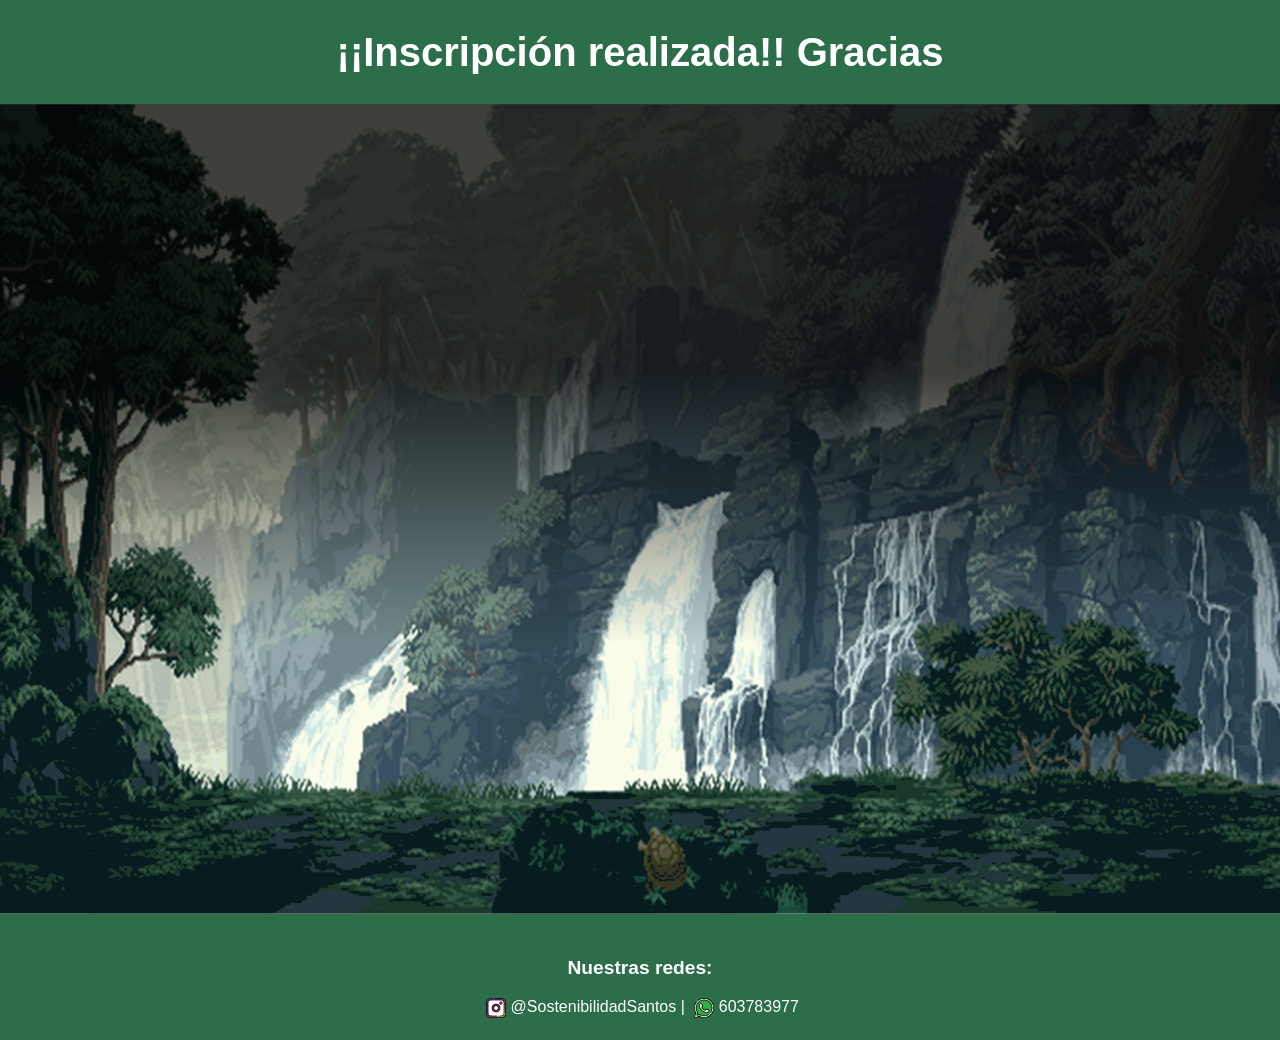
<file: LenguajeMarcas/html/procesar-inscripcion.html>
<!DOCTYPE html>
<html lang="es">
<head>
    <meta charset="UTF-8">
    <meta name="viewport" content="width=device-width, initial-scale=1.0">
    <title>Recuperar Contraseña | Portal de Eventos Sostenibles</title>
    <link rel="stylesheet" href="../css/style.css"> <!-- Estilos comunes -->
    <link rel="stylesheet" href="../css/recuperar-contrasena.css"> <!-- Estilos específicos -->
    <link rel="icon" href="../img/ODS.png"> <!-- Ícono del portal -->
</head>
<body>
    <!-- Cabecera -->
    <header>
        <h1>¡¡Inscripción realizada!! Gracias</h1>
    </header>

    <!-- Contenido Principal -->
    <main class="main-recuperar">
    </main>
   

    <footer>
        <h3>Nuestras redes:</h3>
        <img src="../img/LogoInstagram.jpeg" alt="Logo de Instagram" style="width:20px; height:20px;"> @SostenibilidadSantos |
        <img src="../img/LogoWhatsAap.png" alt="Logo de WhatsApp" style="width:20px; height:20px;"> 603783977
    </footer>
</body>
</html>
</file>
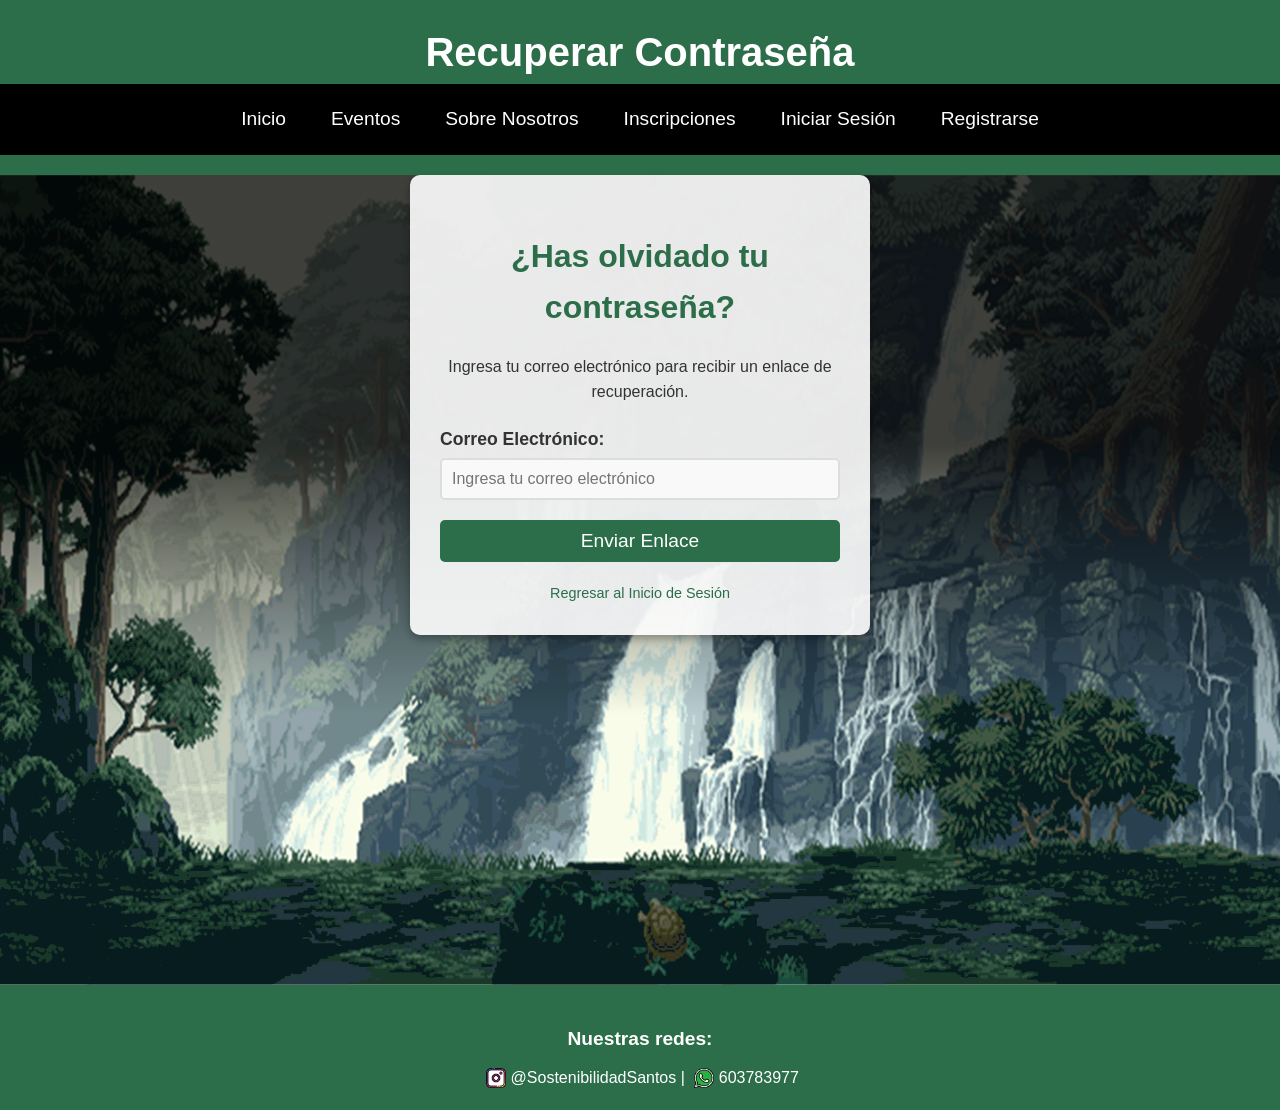
<file: LenguajeMarcas/html/recuperar-contrasena.html>
<!DOCTYPE html>
<html lang="es">
<head>
    <meta charset="UTF-8">
    <meta name="viewport" content="width=device-width, initial-scale=1.0">
    <title>Recuperar Contraseña | Portal de Eventos Sostenibles</title>
    <link rel="stylesheet" href="../css/style.css"> <!-- Estilos comunes -->
    <link rel="stylesheet" href="../css/recuperar-contrasena.css"> <!-- Estilos específicos -->
    <link rel="icon" href="../img/ODS.png"> <!-- Ícono del portal -->
</head>
<body>
    <!-- Cabecera -->
    <header>
        <h1>Recuperar Contraseña</h1>
        <nav>
            <a href="../index.html">Inicio</a>
            <div class="menu-desplegable">
                <a href="eventos.html">Eventos</a>
                <div class="submenu">
                    <a href="actividades.html">Actividades</a>
                    <a href="talleres.html">Talleres</a>
                    <a href="conferencias.html">Conferencias</a>
                </div>
            </div>
            <a href="sobrenosotros.html">Sobre Nosotros</a>
            <a href="inscripciones.html">Inscripciones</a>
            <a href="login.html">Iniciar Sesión</a>
            <a href="registro.html">Registrarse</a>
        </nav>
    </header>

    <!-- Contenido Principal -->
    <main class="main-recuperar">
        <section class="recuperar-form">
            <h2>¿Has olvidado tu contraseña?</h2>
            <p>Ingresa tu correo electrónico para recibir un enlace de recuperación.</p>
            <form action="procesar-recuperar-contrasena.php" method="post"> <!-- Formulario para procesar -->
                <!-- Campo de Correo -->
                <div class="campo">
                    <label for="correo">Correo Electrónico:</label>
                    <input type="email" id="correo" name="correo" placeholder="Ingresa tu correo electrónico" required>
                </div>

                <!-- Botón de Recuperación -->
                <div class="campo">
                    <button type="submit">Enviar Enlace</button>
                </div>
            </form>

            <!-- Enlace de Regreso -->
            <div class="opciones">
                <a href="login.html">Regresar al Inicio de Sesión</a>
            </div>
        </section>
    </main>

    <!-- Pie de Página -->
    <footer>
        <h3>Nuestras redes:</h3>
        <img src="../img/LogoInstagram.jpeg" alt="Logo de Instagram" style="width:20px; height:20px;"> @SostenibilidadSantos |
        <img src="../img/LogoWhatsAap.png" alt="Logo de WhatsApp" style="width:20px; height:20px;"> 603783977
    </footer>
</body>
</html>
</file>
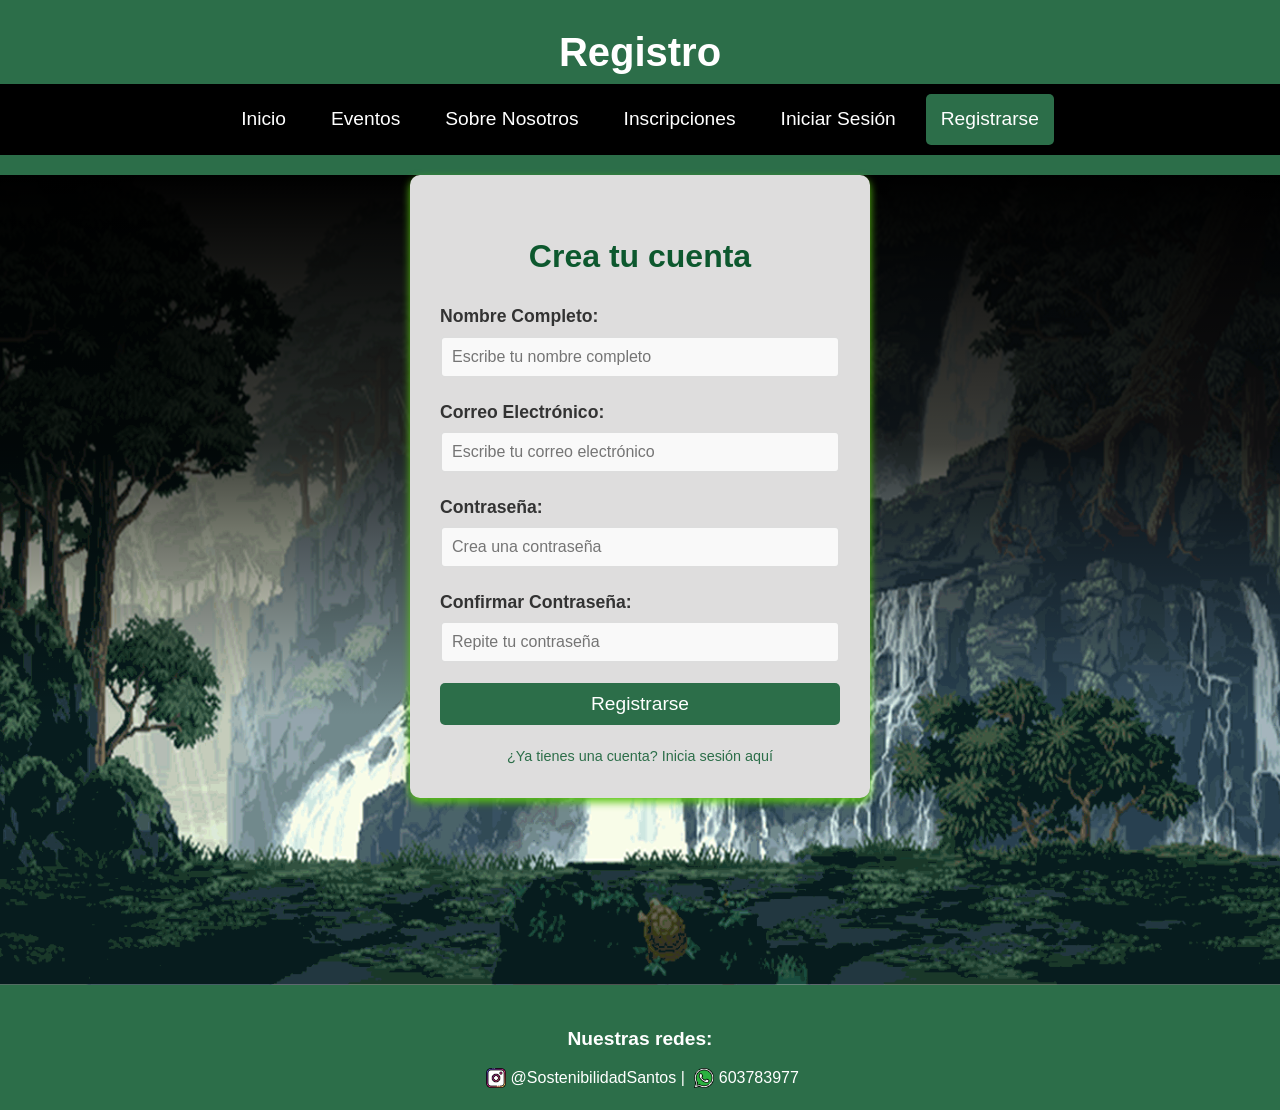
<file: LenguajeMarcas/html/registro.html>
<!DOCTYPE html>
<html lang="es">
<head>
    <meta charset="UTF-8">
    <meta name="viewport" content="width=device-width, initial-scale=1.0">
    <title>Registro | Portal de Eventos Sostenibles</title>
    <link rel="stylesheet" href="../css/style.css"> <!-- Estilos comunes -->
    <link rel="stylesheet" href="../css/registro.css"> <!-- Estilos específicos -->
    <link rel="icon" href="../img/ODS.png"> <!-- Ícono del portal -->
</head>
<body>
    <!-- Cabecera -->
    <header>
        <h1>Registro</h1>
        <nav>
            <a href="../index.html">Inicio</a>
            <div class="menu-desplegable">
                <a href="eventos.html">Eventos</a>
                <div class="submenu">
                    <a href="actividades.html">Actividades</a>
                    <a href="talleres.html">Talleres</a>
                    <a href="conferencias.html">Conferencias</a>
                </div>
            </div>
            <a href="sobrenosotros.html">Sobre Nosotros</a>
            <a href="inscripciones.html">Inscripciones</a>
            <a href="login.html">Iniciar Sesión</a>
            <a class="actual-position" href="registro.html">Registrarse</a>
        </nav>
    </header>

    <!-- Contenido Principal -->
    <main class="main-registro">
        <section class="registro-form">
            <h2>Crea tu cuenta</h2>
            <form action="procesar-registro.php" method="post"> <!-- Formulario para procesar datos -->
                <!-- Campo Nombre -->
                <div class="campo">
                    <label for="nombre">Nombre Completo:</label>
                    <input type="text" id="nombre" name="nombre" placeholder="Escribe tu nombre completo" required>
                </div>

                <!-- Campo Correo -->
                <div class="campo">
                    <label for="correo">Correo Electrónico:</label>
                    <input type="email" id="correo" name="correo" placeholder="Escribe tu correo electrónico" required>
                </div>

                <!-- Campo Contraseña -->
                <div class="campo">
                    <label for="password">Contraseña:</label>
                    <input type="password" id="password" name="password" placeholder="Crea una contraseña" required>
                </div>

                <!-- Confirmar Contraseña -->
                <div class="campo">
                    <label for="confirmar-password">Confirmar Contraseña:</label>
                    <input type="password" id="confirmar-password" name="confirmar-password" placeholder="Repite tu contraseña" required>
                </div>

                <!-- Botón de Registro -->
                <div class="campo">
                    <button type="submit">Registrarse</button>
                </div>

                <!-- Redirigir a Iniciar Sesión -->
                <div class="opciones">
                    <a href="login.html">¿Ya tienes una cuenta? Inicia sesión aquí</a>
                </div>
            </form>
        </section>
    </main>

    <!-- Pie de Página -->
    <footer>
        <h3>Nuestras redes:</h3>
        <img src="../img/LogoInstagram.jpeg" alt="Logo de Instagram" style="width:20px; height:20px;"> @SostenibilidadSantos |
        <img src="../img/LogoWhatsAap.png" alt="Logo de WhatsApp" style="width:20px; height:20px;"> 603783977
    </footer>
</body>
</html>
</file>
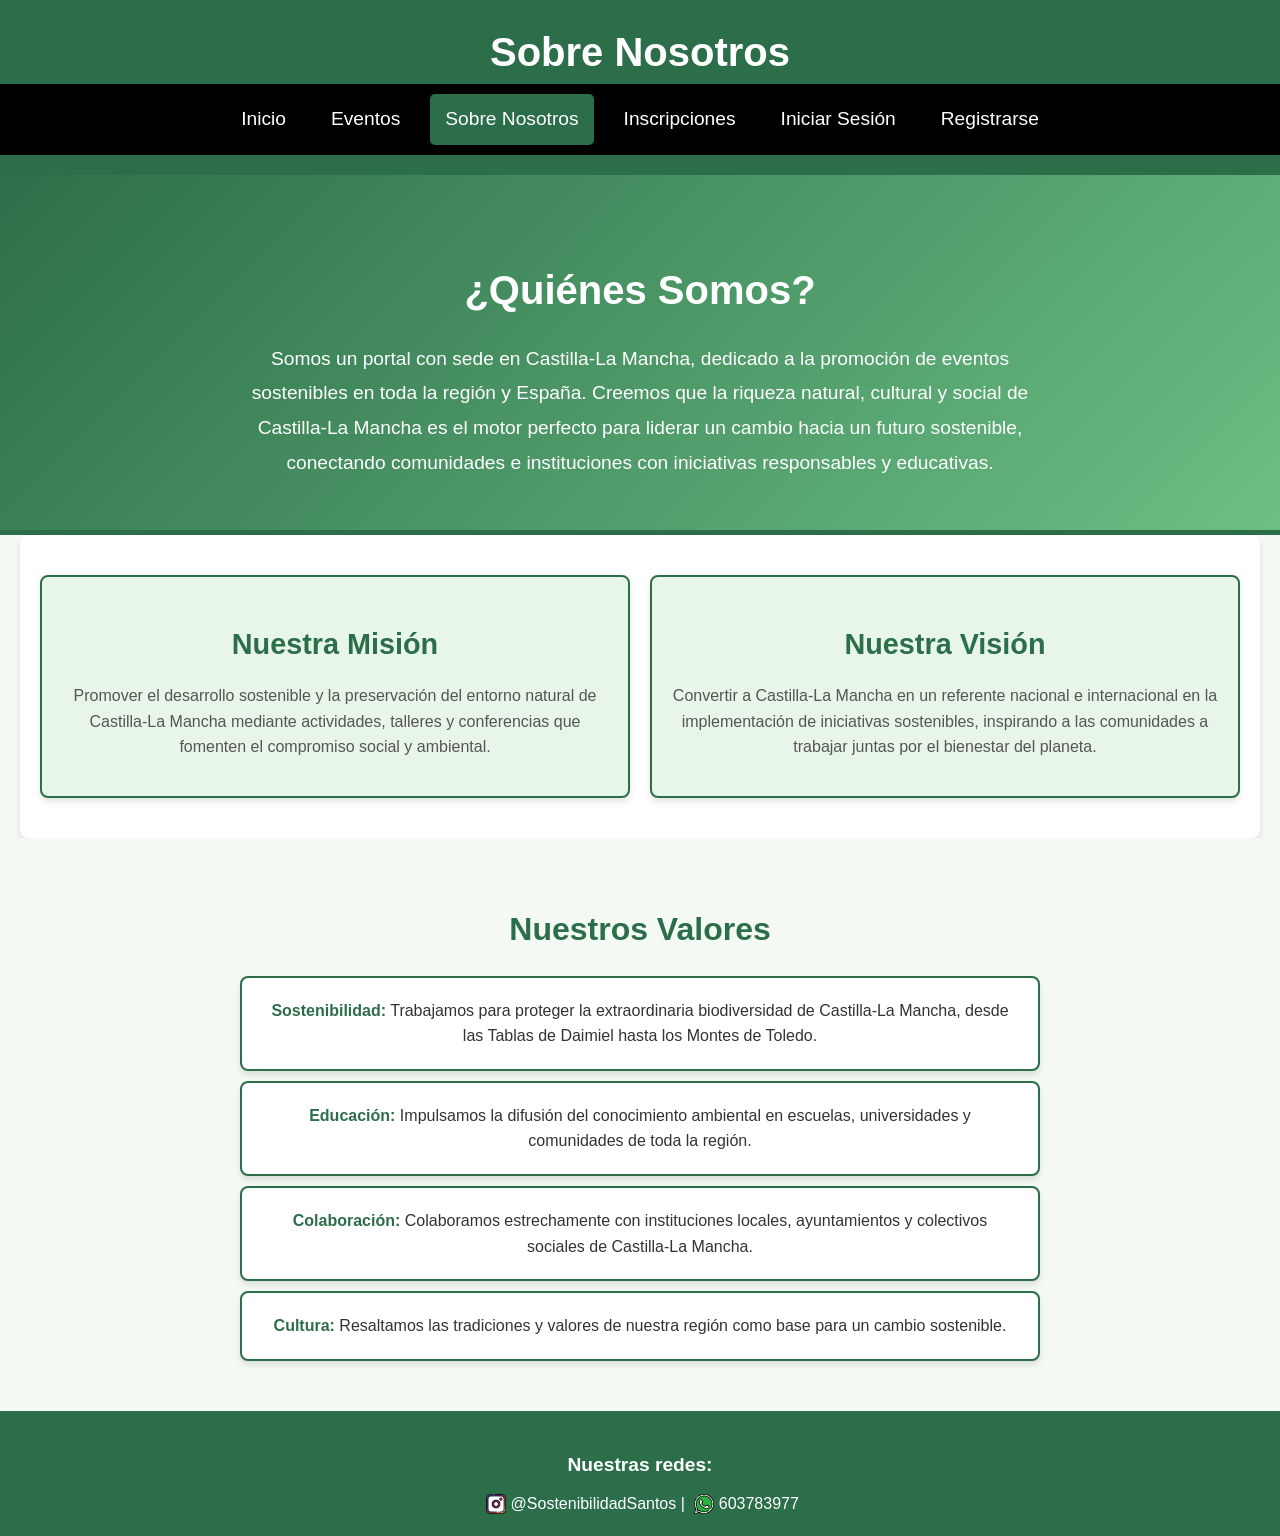
<file: LenguajeMarcas/html/sobrenosotros.html>
<!DOCTYPE html>
<html lang="es">
    <head>
        <meta charset="UTF-8">
        <meta name="viewport" content="width=device-width, initial-scale=1.0">
        <title>Portal de Eventos Sostenibles | Sobre Nosotros</title>
        <link rel="stylesheet" href="../css/style.css"> <!-- Estilos comunes -->
        <link rel="stylesheet" href="../css/sobrenosotros.css"> <!-- Estilos específicos -->
        <link rel="icon" href="../img/ODS.png">
    </head>
    <body>
        <!-- Cabecera -->
        <header>
            <h1>Sobre Nosotros</h1>
            <nav>
                <a href="../index.html">Inicio</a>
                <div class="menu-desplegable">
                    <a href="eventos.html">Eventos</a>
                    <div class="submenu">
                        <a href="actividades.html">Actividades</a>
                        <a href="talleres.html">Talleres</a>
                        <a href="conferencias.html">Conferencias</a>
                    </div>
                </div>
                <a class="actual-position" href="sobrenosotros.html">Sobre Nosotros</a>
                <a href="inscripciones.html">Inscripciones</a>
                <a href="login.html">Iniciar Sesión</a>
                <a href="registro.html">Registrarse</a>
            </nav>
        </header>

        <!-- Contenido Principal -->
        <main>
            <section class="quienes-somos">
                <h2>¿Quiénes Somos?</h2>
                <p>Somos un portal con sede en Castilla-La Mancha, dedicado a la promoción de eventos sostenibles en toda la región y España. Creemos que la riqueza natural, cultural y social de Castilla-La Mancha es el motor perfecto para liderar un cambio hacia un futuro sostenible, conectando comunidades e instituciones con iniciativas responsables y educativas.</p>
            </section>

            <section class="mision-vision">
                <div class="mision">
                    <h2>Nuestra Misión</h2>
                    <p>Promover el desarrollo sostenible y la preservación del entorno natural de Castilla-La Mancha mediante actividades, talleres y conferencias que fomenten el compromiso social y ambiental.</p>
                </div>
                <div class="vision">
                    <h2>Nuestra Visión</h2>
                    <p>Convertir a Castilla-La Mancha en un referente nacional e internacional en la implementación de iniciativas sostenibles, inspirando a las comunidades a trabajar juntas por el bienestar del planeta.</p>
                </div>
            </section>

            <section class="valores">
                <h2>Nuestros Valores</h2>
                <ul>
                    <li><strong>Sostenibilidad:</strong> Trabajamos para proteger la extraordinaria biodiversidad de Castilla-La Mancha, desde las Tablas de Daimiel hasta los Montes de Toledo.</li>
                    <li><strong>Educación:</strong> Impulsamos la difusión del conocimiento ambiental en escuelas, universidades y comunidades de toda la región.</li>
                    <li><strong>Colaboración:</strong> Colaboramos estrechamente con instituciones locales, ayuntamientos y colectivos sociales de Castilla-La Mancha.</li>
                    <li><strong>Cultura:</strong> Resaltamos las tradiciones y valores de nuestra región como base para un cambio sostenible.</li>
                </ul>
            </section>
        </main>

        <!-- Pie de Página -->
        <footer>
            <h3>Nuestras redes:</h3> 
            <img src="../img/LogoInstagram.jpeg" alt="Logo de Instagram" style="width:20px; height:20px;"> @SostenibilidadSantos |
            <img src="../img/LogoWhatsAap.png" alt="Logo de WhatsApp" style="width:20px; height:20px;"> 603783977
        </footer>
    </body>
</html>
</file>
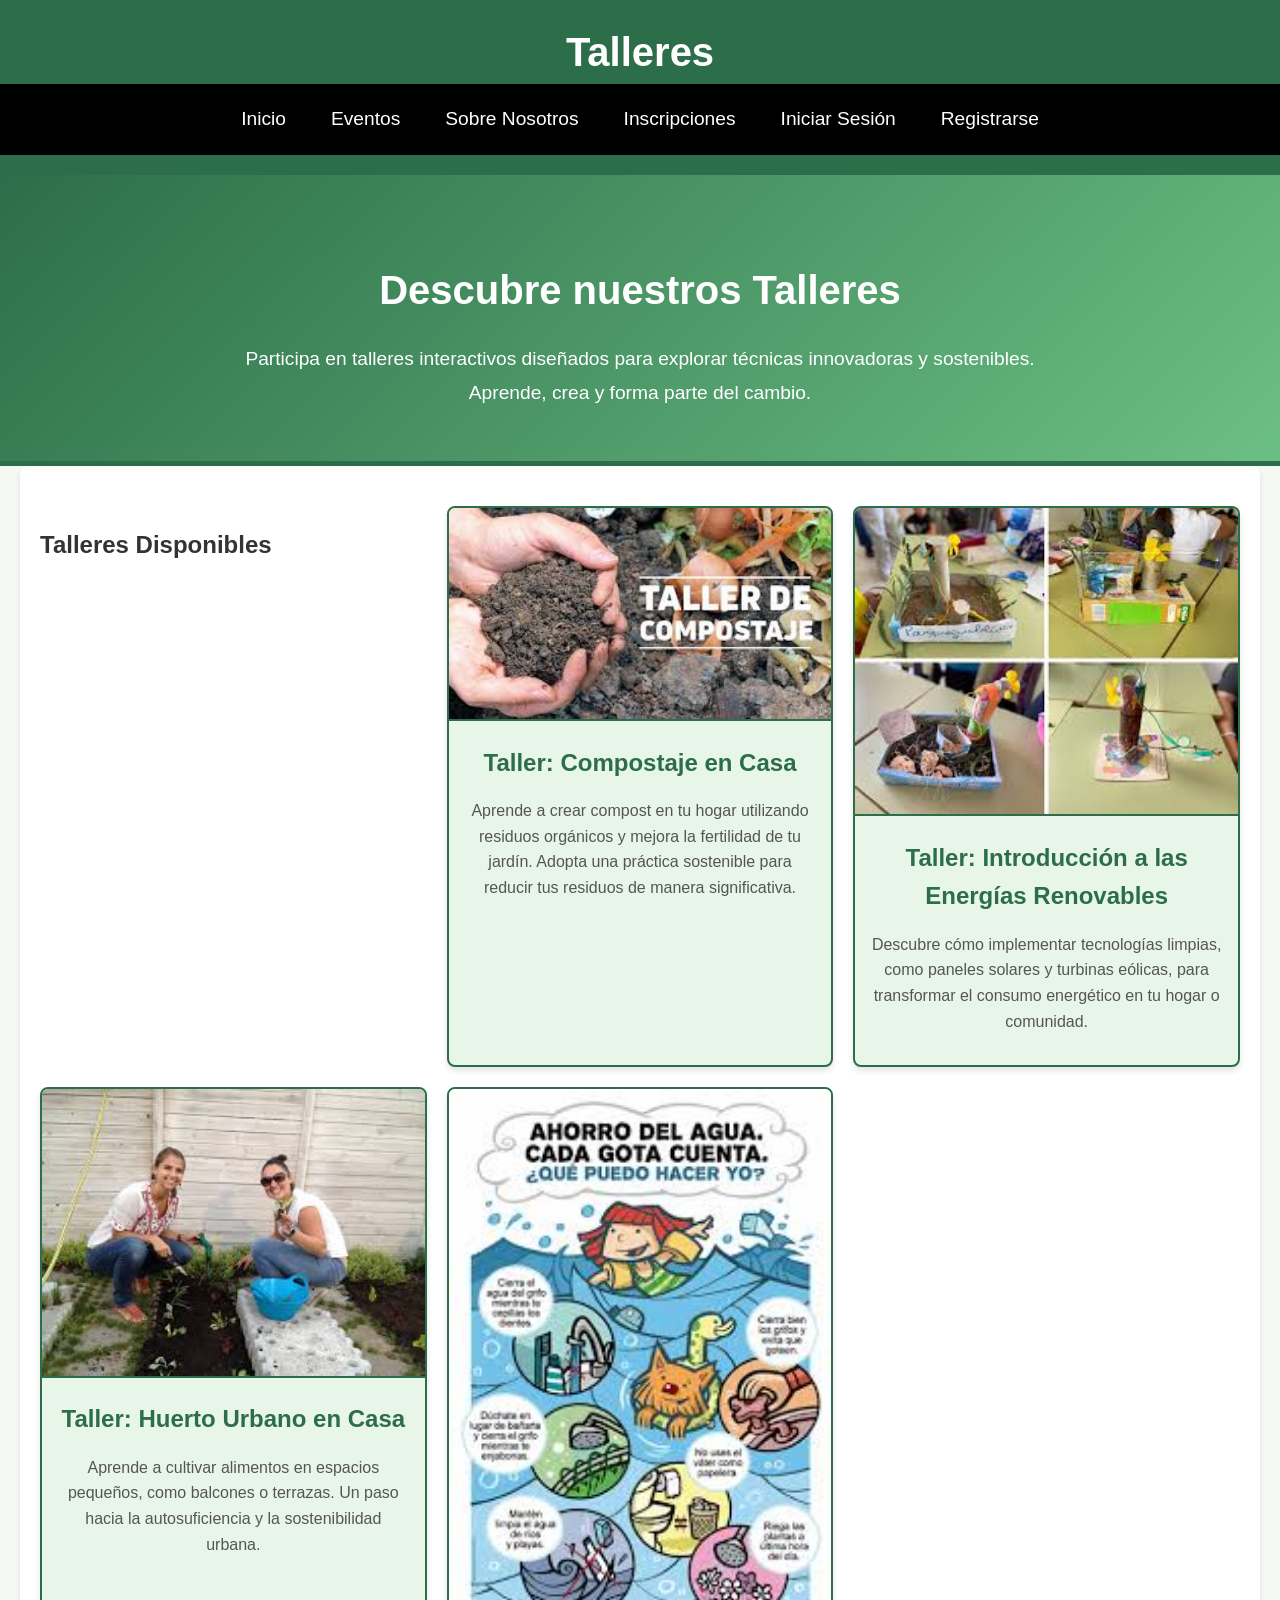
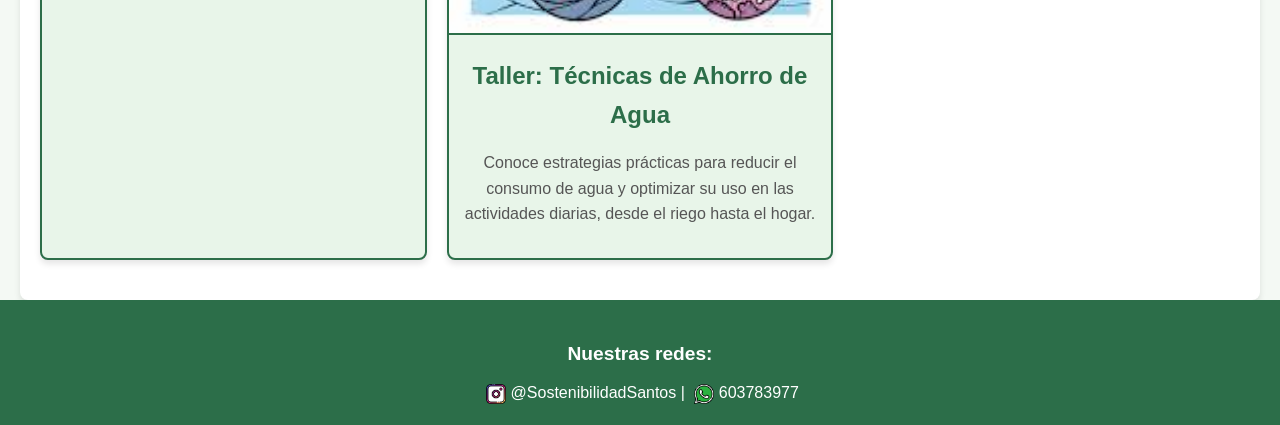
<file: LenguajeMarcas/html/talleres.html>
<!DOCTYPE html>
<html lang="es">
<head>
    <meta charset="UTF-8">
    <meta name="viewport" content="width=device-width, initial-scale=1.0">
    <title>Portal de Eventos Sostenibles | Talleres</title>
    <link rel="stylesheet" href="../css/style.css"> <!-- Estilos comunes -->
    <link rel="stylesheet" href="../css/talleres.css"> <!-- Estilos específicos -->
    <link rel="icon" href="../img/ODS.png">
</head>
<body>
    <!-- Cabecera -->
    <header>
        <h1>Talleres</h1>
        <nav>
            <a href="../index.html">Inicio</a>
            <div class="menu-desplegable">
                <a href="eventos.html">Eventos</a>
                <div class="submenu">
                    <a href="actividades.html">Actividades</a>
                    <a class="actual-position" href="talleres.html">Talleres</a>
                    <a href="conferencias.html">Conferencias</a>
                </div>
            </div>
            <a href="sobrenosotros.html">Sobre Nosotros</a>
            <a href="inscripciones.html">Inscripciones</a>
            <a href="login.html">Iniciar Sesión</a>
            <a href="registro.html">Registrarse</a>
        </nav>
    </header>

    <!-- Contenido Principal -->
    <main>
        <section class="intro-talleres">
            <h2>Descubre nuestros Talleres</h2>
            <p>Participa en talleres interactivos diseñados para explorar técnicas innovadoras y sostenibles. Aprende, crea y forma parte del cambio.</p>
        </section>

        <!-- Listado de Talleres -->
        <section class="listado-talleres">
            <h2>Talleres Disponibles</h2>

            <!-- Taller 1 -->
            <div class="taller">
                <img src="../img/TallerCompostaje.jpg" alt="Personas participando en un taller de compostaje">
                <h3>Taller: Compostaje en Casa</h3>
                <p>Aprende a crear compost en tu hogar utilizando residuos orgánicos y mejora la fertilidad de tu jardín. Adopta una práctica sostenible para reducir tus residuos de manera significativa.</p>
            </div>

            <!-- Taller 2 -->
            <div class="taller">
                <img src="../img/EnergiasRenovable.jpg" alt="Paneles solares en un taller">
                <h3>Taller: Introducción a las Energías Renovables</h3>
                <p>Descubre cómo implementar tecnologías limpias, como paneles solares y turbinas eólicas, para transformar el consumo energético en tu hogar o comunidad.</p>
            </div>

            <!-- Taller 3 -->
            <div class="taller">
                <img src="../img/HuertoHurbano.jpg" alt="Participantes cultivando un huerto urbano">
                <h3>Taller: Huerto Urbano en Casa</h3>
                <p>Aprende a cultivar alimentos en espacios pequeños, como balcones o terrazas. Un paso hacia la autosuficiencia y la sostenibilidad urbana.</p>
            </div>

            <!-- Taller 4 -->
            <div class="taller">
                <img src="../img/AhorroAgua.jpg" alt="Técnicas para ahorrar agua">
                <h3>Taller: Técnicas de Ahorro de Agua</h3>
                <p>Conoce estrategias prácticas para reducir el consumo de agua y optimizar su uso en las actividades diarias, desde el riego hasta el hogar.</p>
            </div>
        </section>
    </main>

    <!-- Pie de Página -->
    <footer>
        <h3>Nuestras redes:</h3> 
        <img src="../img/LogoInstagram.jpeg" alt="Logo de Instagram" style="width:20px; height:20px;"> @SostenibilidadSantos |
        <img src="../img/LogoWhatsAap.png" alt="Logo de WhatsApp" style="width:20px; height:20px;"> 603783977
    </footer>
</body>
</html>
</file>
<file: LenguajeMarcas/css/style.css>
/* General */
body {
    font-family: 'Roboto', Arial, sans-serif;
    margin: 0;
    padding: 0;
    line-height: 1.6;
    background-color: #f4f9f4; /* Fondo claro y fresco */
    color: #333; /* Texto oscuro para contraste */
}

/* Cabecera */
header {
    background-color: #2c6e49; /* Verde oscuro sostenible */
    color: white;
    padding: 20px 0;
    text-align: center;
}

header h1 {
    font-size: 2.5em;
    margin: 0;
}

/* Menú de navegación */
nav {
    background-color: #000; /* Fondo negro */
    display: flex;
    align-items: center;
    justify-content: center;
    gap: 15px;
    padding: 10px 0;
    position: relative;
}

nav a {
    text-decoration: none;
    color: white;
    font-size: 1.2em;
    padding: 10px 15px;
    border-radius: 5px;
    transition: background-color 0.3s ease, color 0.3s ease;
}

nav a:hover, nav a.actual-position {
    background-color: #2c6e49; /* Fondo verde al interactuar */
    color: white;
}

/* Menú desplegable */
.menu-desplegable {
    position: relative; /* Necesario para que el submenu se posicione dentro */
}







.menu-desplegable .submenu {
    display: none;
    max-height: 0; /* Oculto al inicio */
    overflow: hidden; /* Ocultar contenido desbordado */
    position: absolute;
    top: 100%;
    left: 0;
    background-color: #2c6e49;
    border-radius: 5px;
    box-shadow: 0 4px 6px rgba(0, 0, 0, 0.1);
    z-index: 1000;
    transition: max-height 0.3s ease; /* Transición para mostrar */
}

.menu-desplegable:hover .submenu {
    display: block;
    max-height: 200px; /* Cambia según el tamaño del submenú */
}





.submenu a {
    display: block;
    padding: 10px 20px;
    color: white;
    text-decoration: none;
    transition: background-color 0.3s ease;
}

.submenu a:hover {
    background-color: #f0a500; /* Fondo amarillo cálido al interactuar */
}




/* Sección de bienvenida */
.bienvenida {
    text-align: center;
    padding: 50px 20px;
    background: linear-gradient(135deg, #2c6e49, #6cbf84); /* Degradado verde */
    color: white;
}

.bienvenida h2 {
    font-size: 2em;
    margin-bottom: 20px;
}

.bienvenida p {
    font-size: 1.2em;
    margin-bottom: 30px;
}

.bienvenida a.boton-destacado {
    display: inline-block;
    padding: 10px 20px;
    background-color: #0b720d;
    border: 2px solid black;
    color: white;
    text-decoration: none;
    font-size: 1.2em;
    border-radius: 5px;
    transition: background-color 0.3s ease, transform 0.3s ease;
}

.bienvenida a.boton-destacado:hover {
    background-color: #0cc40fc5;
    border: 2px solid black;
    color: rgb(3, 0, 0);
    transform: scale(1.05);
}

/* Carrusel */
.carrusel {
    padding: 40px 20px;
    text-align: center;
    background-color: #ffffff; /* Blanco para contraste */
}

.carrusel h2 {
    font-size: 2em;
    color: #2c6e49; /* Verde oscuro */
    margin-bottom: 30px;
}

.carrusel-container {
    display: grid;
    grid-template-columns: repeat(3, 1fr); /* Siempre 3 columnas */
    gap: 20px; /* Espacio entre las tarjetas */
    margin: 20px 0;
}

/* Tarjetas */
.tarjeta {
    background-color: #e8f5e9; /* Verde claro */
    border: 2px solid black; /* Borde negro para resaltar */
    border-radius: 5px;
    box-shadow: 0 4px 6px rgba(0, 0, 0, 0.1); /* Sombra sutil */
    overflow: hidden;
    transition: transform 0.3s ease, box-shadow 0.3s ease;
}

.tarjeta:hover {
    transform: translateY(-5px);
    box-shadow: 0 8px 12px rgba(0, 0, 0, 0.2); /* Efecto de hover */
}

/* Imagen dentro de la tarjeta */
.tarjeta img {
    width: 100%; /* La imagen ocupa todo el ancho */
    height:30%; /* Mantiene las proporciones */
    display: block;
}

/* Contenido de la tarjeta */
.tarjeta h3 {
    color: #2c6e49; /* Verde oscuro */
    font-size: 1.5em;
    margin-bottom: 15px;
}

.tarjeta p {
    font-size: 1em;
    margin: 10px 15px 15px;
    color: #555;
}

/* Botón dentro de la tarjeta */
.tarjeta button {
    background-color: #45741e; /* Amarillo cálido */
    color: white;
    border: none;
    padding: 10px 15px;
    border-radius: 5px;
    cursor: pointer;
    margin-bottom: 15px;
    transition: background-color 0.3s ease;
}

.tarjeta button a {
    color: white;
    text-decoration: none;
    font-weight: bold;
    transition: color 0.3s ease;
}

.tarjeta button:hover {
    background-color: #d48806; /* Amarillo más oscuro */
}

/* Footer */
footer {
    background-color: #2c6e49; /* Verde oscuro */
    color: white;
    text-align: center;
    padding: 20px 0;
}

footer h3 {
    font-size: 1.2em;
    margin-bottom: 10px;
}

footer a {
    color: #f0a500; /* Amarillo cálido */
    text-decoration: none;
    transition: color 0.3s ease;
}

footer a:hover {
    color: #d48806; /* Amarillo más oscuro */
}

footer img {
    width: 20px;
    height: 20px;
    vertical-align: middle;
    margin-left: 5px;
}

/* Cambiando el tamaño de las tarjetas para los diferentes dispositivos*/
@media (max-width: 768px) {
    .carrusel-container {
        grid-template-columns: repeat(2, 1fr); /* Cambiar a 2 columnas */
    }
}

@media (max-width: 480px) {
    .carrusel-container {
        grid-template-columns: 1fr; /* Cambiar a 1 columna */
    }
}
</file>
<file: LenguajeMarcas/css/actividades.css>
/* Estilo General */
body {
    font-family: 'Roboto', Arial, sans-serif;
    margin: 0;
    padding: 0;
    background-color: #f4f9f4; /* Fondo claro */
    color: #333; /* Texto oscuro */
}

/* Sección de Introducción */
.intro-actividades {
    text-align: center;
    padding: 50px 20px;
    background: linear-gradient(135deg, #2c6e49, #6cbf84); /* Degradado verde */
    color: white;
    border-bottom: 5px solid #2c6e49;
}

.intro-actividades h2 {
    font-size: 2.5em;
    margin-bottom: 20px;
}

.intro-actividades p {
    font-size: 1.2em;
    line-height: 1.8;
    margin: 0 auto;
    max-width: 800px;
}

/* Sección de Actividades */
.listado-actividades {
    display: grid;
    grid-template-columns: repeat(auto-fit, minmax(300px, 1fr)); /* Tarjetas dinámicas */
    gap: 20px;
    padding: 40px 20px;
    max-width: 1200px;
    margin: auto;
    background-color: white;
    border-radius: 8px;
    box-shadow: 0 4px 6px rgba(0, 0, 0, 0.1);
}

/* Estilo de las Tarjetas */
.actividad {
    background-color: #e8f5e9; /* Verde suave */
    border: 2px solid #2c6e49; /* Borde verde oscuro */
    border-radius: 8px;
    text-align: center;
    overflow: hidden;
    box-shadow: 0 4px 6px rgba(0, 0, 0, 0.1);
    transition: transform 0.3s ease, box-shadow 0.3s ease;
}

.actividad:hover {
    transform: translateY(-5px); /* Elevar al pasar el ratón */
    box-shadow: 0 8px 12px rgba(0, 0, 0, 0.2);
}

/* Imágenes de Actividades */
.actividad img {
    width: 100%;
    height: auto;
    border-bottom: 2px solid #2c6e49; /* Línea de separación */
}

/* Títulos de Actividades */
.actividad h3 {
    color: #2c6e49; /* Verde oscuro */
    font-size: 1.5em;
    margin: 15px 0;
}

/* Texto de Actividades */
.actividad p {
    font-size: 1em;
    color: #555; /* Texto tenue */
    padding: 0 15px 15px;
}

/* Botones */
.actividad button {
    background-color: #f0a500; /* Amarillo cálido */
    color: white;
    border: none;
    padding: 10px 20px;
    border-radius: 5px;
    cursor: pointer;
    font-size: 1em;
    margin-bottom: 15px;
    transition: background-color 0.3s ease, transform 0.3s ease;
}

.actividad button a {
    color: white;
    text-decoration: none;
    font-weight: bold;
}

.actividad button:hover {
    background-color: #d48806; /* Amarillo oscuro */
    transform: scale(1.05);
}

/* Responsividad */
@media (max-width: 768px) {
    .intro-actividades h2 {
        font-size: 2em;
    }

    .intro-actividades p {
        font-size: 1em;
        max-width: 600px;
    }

    .listado-actividades {
        grid-template-columns: 1fr; /* Una tarjeta por fila en pantallas pequeñas */
    }
}
</file>
<file: LenguajeMarcas/css/conferencias.css>
/* Sección de Introducción */
.intro-conferencias {
    text-align: center;
    padding: 50px 20px;
    background: linear-gradient(135deg, #2c6e49, #6cbf84); /* Degradado verde */
    color: white;
    border-bottom: 5px solid #2c6e49;
}

.intro-conferencias h2 {
    font-size: 2.5em;
    margin-bottom: 20px;
}

.intro-conferencias p {
    font-size: 1.2em;
    line-height: 1.8;
    margin: 0 auto;
    max-width: 800px;
}

/* Sección de Conferencias */
.listado-conferencias {
    display: grid;
    grid-template-columns: repeat(auto-fit, minmax(300px, 1fr)); /* Tarjetas dinámicas */
    gap: 20px;
    padding: 40px 20px;
    max-width: 1200px;
    margin: auto;
    background-color: white;
    border-radius: 8px;
    box-shadow: 0 4px 6px rgba(0, 0, 0, 0.1); /* Sombra sutil */
}

/* Estilo de las Tarjetas */
.conferencia {
    background-color: #e8f5e9; /* Verde suave */
    border: 2px solid #2c6e49; /* Borde verde oscuro */
    border-radius: 8px;
    text-align: center;
    overflow: hidden;
    box-shadow: 0 4px 6px rgba(0, 0, 0, 0.1);
    transition: transform 0.3s ease, box-shadow 0.3s ease;
}

.conferencia:hover {
    transform: translateY(-5px); /* Elevación al pasar el ratón */
    box-shadow: 0 8px 12px rgba(0, 0, 0, 0.2); /* Más sombra */
}

/* Imágenes de Conferencias */
.conferencia img {
    width: 100%;
    height: auto;
    border-bottom: 2px solid #2c6e49; /* Separador elegante */
}

/* Títulos de Conferencias */
.conferencia h3 {
    color: #2c6e49; /* Verde oscuro */
    font-size: 1.5em;
    margin: 15px 0;
}

/* Texto de Conferencias */
.conferencia p {
    font-size: 1em;
    color: #555; /* Texto tenue */
    padding: 0 15px 15px;
}

/* Responsividad */
@media (max-width: 768px) {
    .intro-conferencias h2 {
        font-size: 2em;
    }

    .intro-conferencias p {
        font-size: 1em;
        max-width: 600px;
    }

    .listado-conferencias {
        grid-template-columns: 1fr; /* Una tarjeta por fila en pantallas pequeñas */
    }
}
</file>
<file: LenguajeMarcas/css/detalles.css>
/* Estilo General */
body {
    font-family: 'Roboto', Arial, sans-serif;
    margin: 0;
    padding: 0;
    background-color: #f4f9f4; /* Fondo claro */
    color: #333; /* Texto oscuro */
}

/* Contenedor Principal */
.main-detalle {
    display: flex;
    justify-content: center;
    align-items: center;
    padding: 20px;
    min-height: 100vh; /* Asegura que ocupe toda la altura de la ventana */
}

/* Sección de Detalle del Evento */
.detalle-evento {
    background-color: #fff; /* Fondo blanco */
    padding: 20px;
    border-radius: 10px;
    box-shadow: 0 4px 8px rgba(0, 0, 0, 0.1); /* Sombra suave */
    max-width: 800px;
    width: 100%;
    text-align: center;
}

.detalle-evento h2 {
    font-size: 2em;
    color: #2c6e49; /* Verde oscuro */
    margin-bottom: 15px;
}

.detalle-evento p {
    margin: 10px 0;
    font-size: 1.1em;
}

/* Imagen del Evento */
.detalle-evento .evento-imagen {
    max-width: 100%; /* Nunca más ancha que su contenedor */
    width: auto; /* Ajusta el ancho según sea necesario */
    max-height: 400px; /* Establece una altura máxima para evitar que se alargue */
    height: auto; /* Mantiene la proporción de la imagen */
    margin: 0 auto 20px auto; /* Centra la imagen */
    border-radius: 10px; /* Bordes redondeados */
    box-shadow: 0 4px 6px rgba(0, 0, 0, 0.1); /* Sombra suave */
}

/* Botón de Inscripción */
.cta-button {
    display: inline-block;
    padding: 10px 20px;
    font-size: 1.2em;
    background-color: #2c6e49; /* Verde */
    color: white;
    text-decoration: none;
    border-radius: 5px;
    transition: background 0.3s ease, transform 0.3s ease;
}

.cta-button:hover {
    background-color: #6cbf84; /* Verde claro */
    transform: scale(1.05); /* Efecto de zoom */
}

.cta-button:active {
    transform: scale(1);
}

/* Responsividad */
@media (max-width: 768px) {
    .detalle-evento {
        padding: 15px;
        width: 90%;
    }

    .detalle-evento h2 {
        font-size: 1.8em;
    }

    .detalle-evento p {
        font-size: 1em;
    }

    .detalle-evento .evento-imagen {
        max-height: 300px; /* Reduce la altura máxima en pantallas pequeñas */
    }
}
</file>
<file: LenguajeMarcas/css/eventos.css>
/* Categorías de Eventos */
.categorias-eventos {
    text-align: center;
    margin: 40px auto;
    max-width: 1200px;
}

.categorias-eventos h2 {
    font-size: 2em;
    color: #2c6e49;
    margin-bottom: 20px;
}

.categoria {
    display: inline-block;
    margin: 20px;
    text-align: center;
}

.categoria a {
    text-decoration: none;
    color: #2c6e49;
}

.categoria a:hover h3 {
    color: #f0a500; /* Amarillo cálido al pasar el ratón */
}

.categoria-img {
    width: 300px;
    height: auto; /* Mantiene las proporciones */
    border: 2px solid black;
    border-radius: 8px;
    transition: transform 0.3s ease, box-shadow 0.3s ease;
}

.categoria-img:hover {
    transform: scale(1.05);
    box-shadow: 0 8px 15px rgba(0, 0, 0, 0.2); /* Sombra al interactuar */
}
</file>
<file: LenguajeMarcas/css/inscripciones.css>
/* Estilo General */
body {
    font-family: 'Roboto', Arial, sans-serif;
    margin: 0;
    padding: 0;
    background-color: #f4f9f4; /* Fondo claro */
    color: #333; /* Texto oscuro */
}

/* Sección de Introducción */
.intro-inscripciones {
    text-align: center;
    padding: 50px 20px;
    background: linear-gradient(135deg, #2c6e49, #6cbf84); /* Degradado verde */
    color: white;
    border-bottom: 5px solid #2c6e49;
}

.intro-inscripciones h2 {
    font-size: 2.5em;
    margin-bottom: 20px;
}

.intro-inscripciones p {
    font-size: 1.2em;
    line-height: 1.8;
    margin: 0 auto;
    max-width: 800px;
}

/* Sección del Formulario */
.formulario-inscripcion {
    max-width: 600px;
    margin: 40px auto;
    padding: 20px;
    background-color: white;
    border-radius: 8px;
    box-shadow: 0 4px 6px rgba(0, 0, 0, 0.1); /* Sombra suave */
}

.formulario-inscripcion h2 {
    text-align: center;
    font-size: 2em;
    color: #2c6e49;
    margin-bottom: 20px;
}

/* Campos del Formulario */
form {
    display: flex;
    flex-direction: column;
    gap: 20px; /* Espaciado entre campos */
}

.campo label {
    font-size: 1.1em;
    font-weight: bold;
    color: #333;
    margin-bottom: 5px;
    display: block;
}

.campo input,
.campo select,
.campo textarea {
    width: 100%;
    padding: 10px;
    font-size: 1em;
    border: 2px solid #ddd; /* Bordes suaves */
    border-radius: 5px;
    background-color: #f9f9f9;
    box-shadow: inset 0 2px 4px rgba(0, 0, 0, 0.1);
    transition: border 0.3s ease, box-shadow 0.3s ease;
}

.campo input:focus,
.campo select:focus,
.campo textarea:focus {
    border-color: #2c6e49; /* Borde verde al enfocar */
    box-shadow: 0 0 6px rgba(44, 110, 73, 0.5); /* Resplandor */
    outline: none;
}

textarea {
    resize: none; /* Evita redimensionamiento */
}

/* Botón de Envío */
.campo button {
    padding: 10px 20px;
    font-size: 1.2em;
    color: white;
    background-color: #2c6e49; /* Verde oscuro */
    border: none;
    border-radius: 5px;
    cursor: pointer;
    transition: background-color 0.3s ease, transform 0.3s ease;
}

.campo button:hover {
    background-color: #6cbf84; /* Verde claro */
    transform: scale(1.05); /* Efecto de zoom */
}

.campo button:active {
    transform: scale(1); /* Restablecer al hacer clic */
}

/* Responsividad */
@media (max-width: 768px) {
    .intro-inscripciones h2 {
        font-size: 2em;
    }

    .intro-inscripciones p {
        font-size: 1em;
    }

    .formulario-inscripcion {
        width: 90%; /* Ancho adaptado */
    }
}
</file>
<file: LenguajeMarcas/css/login.css>
/* Estilo General */
body {
    font-family: 'Roboto', Arial, sans-serif;
    margin: 0;
    padding: 0;
    background: #f4f9f4;
    color: #333;
}

/* Fondo Principal de Login */
.main-login {
    background: linear-gradient( rgba(0, 0, 0, 0.75),rgba(0, 0, 0, 0.75),rgba(0,0,0,0), rgba(0,0,0,0)), url(../img/background-registro.gif) no-repeat center center/cover;
    background-size: cover;
    height: 90vh;
    display: flex;
    justify-content: center;
    align-items:start;
    text-align: center;
    background: 100;
    margin: 0px;
}

/* Estilo del Formulario */
.login-form {
    background-color: rgba(255, 255, 255, 0.9); /* Fondo blanco semitransparente */
    padding: 30px;
    border-radius: 10px;
    box-shadow: 0 4px 8px rgba(54, 181, 11, 0.895); /* Sombra */
    width: 100%;
    max-width: 400px;
    text-align: left;
}

.login-form h2 {
    text-align: center;
    font-size: 2em;
    color: #2c6e49; /* Verde oscuro */
    margin-bottom: 20px;
}

/* Campos del Formulario */
.campo {
    margin-bottom: 20px;
    display: flex;
    flex-direction: column;
}

.campo label {
    font-size: 1.1em;
    font-weight: bold;
    margin-bottom: 5px;
}

.campo input {
    padding: 10px;
    border: 2px solid #ddd;
    border-radius: 5px;
    background-color: #f9f9f9;
    font-size: 1em;
    transition: border 0.3s ease, box-shadow 0.3s ease;
}

.campo input:focus {
    border-color: #2c6e49; /* Verde */
    box-shadow: 0 0 6px rgba(44, 110, 73, 0.5); /* Resplandor */
    outline: none;
}

/* Botón de Enviar */
.campo button {
    padding: 10px 20px;
    font-size: 1.2em;
    background-color: #2c6e49; /* Verde oscuro */
    color: white;
    border: none;
    border-radius: 5px;
    cursor: pointer;
    transition: background 0.3s ease, transform 0.3s ease;
}

.campo button:hover {
    background-color: #6cbf84; /* Verde claro */
    transform: scale(1.05); /* Efecto de zoom */
}

.campo button:active {
    transform: scale(1);
}

/* Opciones Adicionales */
.opciones {
    text-align: center;
    margin-top: 15px;
    font-size: 0.9em;
}

.opciones a {
    color: #2c6e49;
    text-decoration: none;
    margin: 0 5px;
    transition: color 0.3s ease;
}

.opciones a:hover {
    color: #6cbf84; /* Verde claro */
}

/* Responsividad */
@media (max-width: 768px) {
    .main-login {
        padding: 20px;
    }

    .login-form {
        width: 90%;
    }
}
</file>
<file: LenguajeMarcas/css/recuperar-contrasena.css>
/* Estilo General */
body {
    font-family: 'Roboto', Arial, sans-serif;
    margin: 0;
    padding: 0;
    background-color: #f4f9f4;
    color: #333;
}

/* Fondo Principal */
.main-recuperar {
    background: linear-gradient( rgba(0, 0, 0, 0.75),rgba(0, 0, 0, 0.75),rgba(0,0,0,0), rgba(0,0,0,0)), url(../img/background-registro.gif) no-repeat center center/cover;
    background-size: cover;
    height: 90vh;
    display: flex;
    justify-content: center;
    align-items:start;
    text-align: center;
    background: 100;
    margin: 0px;

}

/* Formulario de Recuperación */
.recuperar-form {
    background-color: rgba(255, 255, 255, 0.9); /* Fondo blanco semitransparente */
    padding: 30px;
    border-radius: 10px;
    box-shadow: 0 4px 8px rgba(0, 0, 0, 0.3); /* Sombra */
    max-width: 400px;
    width: 100%;
    text-align: left;

}


.recuperar-form h2 {
    text-align: center;
    font-size: 2em;
    color: #2c6e49; /* Verde oscuro */
    margin-bottom: 20px;

}

.recuperar-form p {
    text-align: center;
    font-size: 1em;
    margin-bottom: 20px;
}

/* Campos del Formulario */
.campo {
    margin-bottom: 20px;
    display: flex;
    flex-direction: column;
}

.campo label {
    font-size: 1.1em;
    font-weight: bold;
    margin-bottom: 5px;
}

.campo input {
    padding: 10px;
    border: 2px solid #ddd;
    border-radius: 5px;
    background-color: #f9f9f9;
    font-size: 1em;
    transition: border 0.3s ease, box-shadow 0.3s ease;
}

.campo input:focus {
    border-color: #2c6e49; /* Verde */
    box-shadow: 0 0 6px rgba(44, 110, 73, 0.5); /* Resplandor */
    outline: none;
}

/* Botón */
.campo button {
    padding: 10px 20px;
    font-size: 1.2em;
    background-color: #2c6e49; /* Verde */
    color: white;
    border: none;
    border-radius: 5px;
    cursor: pointer;
    transition: background 0.3s ease, transform 0.3s ease;
}

.campo button:hover {
    background-color: #6cbf84; /* Verde claro */
    transform: scale(1.05); /* Efecto de zoom */
}

.campo button:active {
    transform: scale(1);
}

/* Opciones */
.opciones {
    text-align: center;
    margin-top: 15px;
    font-size: 0.9em;
}

.opciones a {
    color: #2c6e49;
    text-decoration: none;
    margin: 0 5px;
    transition: color 0.3s ease;
}

.opciones a:hover {
    color: #6cbf84; /* Verde claro */
}

/* Responsividad */
@media (max-width: 768px) {
    .main-recuperar {
        padding: 20px;
    }

    .recuperar-form {
        width: 90%;
    }
}
</file>
<file: LenguajeMarcas/css/registro.css>
/* Estilo General */
body {
    font-family: 'Roboto', Arial, sans-serif;
    margin: 0;
    padding: 0;
    background-color: #f4f9f4;
    color: #333;
}

/* Fondo Principal del Registro */
.main-registro {
    background: linear-gradient( rgb(0, 0, 0),rgba(0, 0, 0, 0.75),rgba(0,0,0,0), rgba(0,0,0,0)), url(../img/background-registro.gif) no-repeat center center/cover;
    background-size: cover;
    height: 90vh;
    display: flex;
    justify-content: center;
    align-items:start;
    text-align: center;
    background: 100;
    margin: 0px;
}

/* Formulario de Registro */
.registro-form {
    background-color: rgb(222, 221, 221); /* Fondo blanco semitransparente */
    padding: 30px;
    border-radius: 10px;
    box-shadow: 0 4px 8px rgb(88, 196, 16); /* Sombra */
    width: 100%;
    max-width: 400px;
    text-align: left;
}

.registro-form h2 {
    text-align: center;
    font-size: 2em;
    color: #0d582e; /* Verde oscuro */
    margin-bottom: 20px;
}

/* Campos del Formulario */
.campo {
    margin-bottom: 20px;
    display: flex;
    flex-direction: column;
}

.campo label {
    font-size: 1.1em;
    font-weight: bold;
    margin-bottom: 5px;
}

.campo input {
    padding: 10px;
    border: 2px solid #ddd;
    border-radius: 5px;
    background-color: #f9f9f9;
    font-size: 1em;
    transition: border 0.3s ease, box-shadow 0.3s ease;
}

.campo input:focus {
    border-color: #2f3f36; /* Verde */
    box-shadow: 0 0 6px rgba(44, 110, 73, 0.5); /* Resplandor */
    outline: none;
}

/* Botón de Registro */
.campo button {
    padding: 10px 20px;
    font-size: 1.2em;
    background-color: #2c6e49; /* Verde */
    color: white;
    border: none;
    border-radius: 5px;
    cursor: pointer;
    transition: background 0.3s ease, transform 0.3s ease;
}

.campo button:hover {
    background-color: #6cbf84; /* Verde claro */
    transform: scale(1.05); /* Efecto de zoom */
}

.campo button:active {
    transform: scale(1);
}

/* Enlace a Iniciar Sesión */
.opciones {
    text-align: center;
    margin-top: 15px;
    font-size: 0.9em;
}

.opciones a {
    color: #2c6e49;
    text-decoration: none;
    margin: 0 5px;
    transition: color 0.3s ease;
}

.opciones a:hover {
    color: #6cbf84; /* Verde claro */
}

/* Responsividad */
@media (max-width: 768px) {
    .main-registro {
        padding: 20px;
    }

    .registro-form {
        width: 90%;
    }
}
</file>
<file: LenguajeMarcas/css/sobrenosotros.css>
/* Estilo General */
body {
    font-family: 'Roboto', Arial, sans-serif;
    margin: 0;
    padding: 0;
    background-color: #f4f9f4; /* Fondo claro */
    color: #333; /* Texto oscuro */
}

/* Sección: ¿Quiénes Somos? */
.quienes-somos {
    text-align: center;
    padding: 50px 20px;
    background: linear-gradient(135deg, #2c6e49, #6cbf84); /* Degradado verde */
    color: white;
    border-bottom: 5px solid #2c6e49;
}

.quienes-somos h2 {
    font-size: 2.5em;
    margin-bottom: 20px;
}

.quienes-somos p {
    font-size: 1.2em;
    line-height: 1.8;
    margin: 0 auto;
    max-width: 800px;
}

/* Sección: Misión y Visión */
.mision-vision {
    display: flex;
    flex-wrap: wrap;
    gap: 20px;
    justify-content: center;
    padding: 40px 20px;
    max-width: 1200px;
    margin: auto;
    background-color: white;
    border-radius: 8px;
    box-shadow: 0 4px 6px rgba(0, 0, 0, 0.1); /* Sombra sutil */
}

.mision, .vision {
    flex: 1;
    min-width: 300px;
    background-color: #e8f5e9; /* Verde claro */
    border: 2px solid #2c6e49; /* Borde verde oscuro */
    border-radius: 8px;
    padding: 20px;
    text-align: center;
    box-shadow: 0 4px 6px rgba(0, 0, 0, 0.1);
    transition: transform 0.3s ease, box-shadow 0.3s ease;
}

.mision:hover, .vision:hover {
    transform: translateY(-5px); /* Elevación */
    box-shadow: 0 8px 12px rgba(0, 0, 0, 0.2);
}

.mision h2, .vision h2 {
    font-size: 1.8em;
    margin-bottom: 15px;
    color: #2c6e49; /* Verde oscuro */
}

.mision p, .vision p {
    font-size: 1em;
    color: #555;
    line-height: 1.6;
}

/* Sección: Valores */
.valores {
    padding: 40px 20px;
    background-color: #f4f9f4; /* Fondo claro */
    text-align: center;
}

.valores h2 {
    font-size: 2em;
    color: #2c6e49;
    margin-bottom: 20px;
}

.valores ul {
    list-style: none; /* Eliminar viñetas */
    padding: 0;
    max-width: 800px;
    margin: auto;
}

.valores li {
    background-color: white;
    margin: 10px 0;
    padding: 20px;
    border: 2px solid #2c6e49; /* Borde verde oscuro */
    border-radius: 8px;
    box-shadow: 0 4px 6px rgba(0, 0, 0, 0.1);
}

.valores li strong {
    color: #2c6e49;
}


/* Responsividad */
@media (max-width: 768px) {
    .mision, .vision {
        min-width: 100%; /* Una columna en pantallas pequeñas */
    }

    .miembro {
        width: 100%; /* Tarjetas de equipo apiladas */
    }
}
</file>
<file: LenguajeMarcas/css/talleres.css>
/* Sección de Introducción */
.intro-talleres {
    text-align: center;
    padding: 50px 20px;
    background: linear-gradient(135deg, #2c6e49, #6cbf84); /* Degradado verde */
    color: white;
    border-bottom: 5px solid #2c6e49;
}

.intro-talleres h2 {
    font-size: 2.5em;
    margin-bottom: 20px;
}

.intro-talleres p {
    font-size: 1.2em;
    line-height: 1.8;
    margin: 0 auto;
    max-width: 800px;
}

/* Sección de Talleres */
.listado-talleres {
    display: grid;
    grid-template-columns: repeat(auto-fit, minmax(300px, 1fr)); /* Tarjetas dinámicas */
    gap: 20px;
    padding: 40px 20px;
    max-width: 1200px;
    margin: auto;
    background-color: white;
    border-radius: 8px;
    box-shadow: 0 4px 6px rgba(0, 0, 0, 0.1);
}

/* Estilo de las Tarjetas */
.taller {
    background-color: #e8f5e9; /* Verde suave */
    border: 2px solid #2c6e49; /* Borde verde oscuro */
    border-radius: 8px;
    text-align: center;
    overflow: hidden;
    box-shadow: 0 4px 6px rgba(0, 0, 0, 0.1);
    transition: transform 0.3s ease, box-shadow 0.3s ease;
}

.taller:hover {
    transform: translateY(-5px); /* Elevar al pasar el ratón */
    box-shadow: 0 8px 12px rgba(0, 0, 0, 0.2);
}

/* Imágenes de Talleres */
.taller img {
    width: 100%;
    height: auto;
    border-bottom: 2px solid #2c6e49; /* Línea de separación */
}

/* Títulos de Talleres */
.taller h3 {
    color: #2c6e49; /* Verde oscuro */
    font-size: 1.5em;
    margin: 15px 0;
}

/* Texto de Talleres */
.taller p {
    font-size: 1em;
    color: #555; /* Texto tenue */
    padding: 0 15px 15px;
}

/* Responsividad */
@media (max-width: 768px) {
    .intro-talleres h2 {
        font-size: 2em;
    }

    .intro-talleres p {
        font-size: 1em;
        max-width: 600px;
    }

    .listado-talleres {
        grid-template-columns: 1fr; /* Una tarjeta por fila en pantallas pequeñas */
    }
}
</file>
